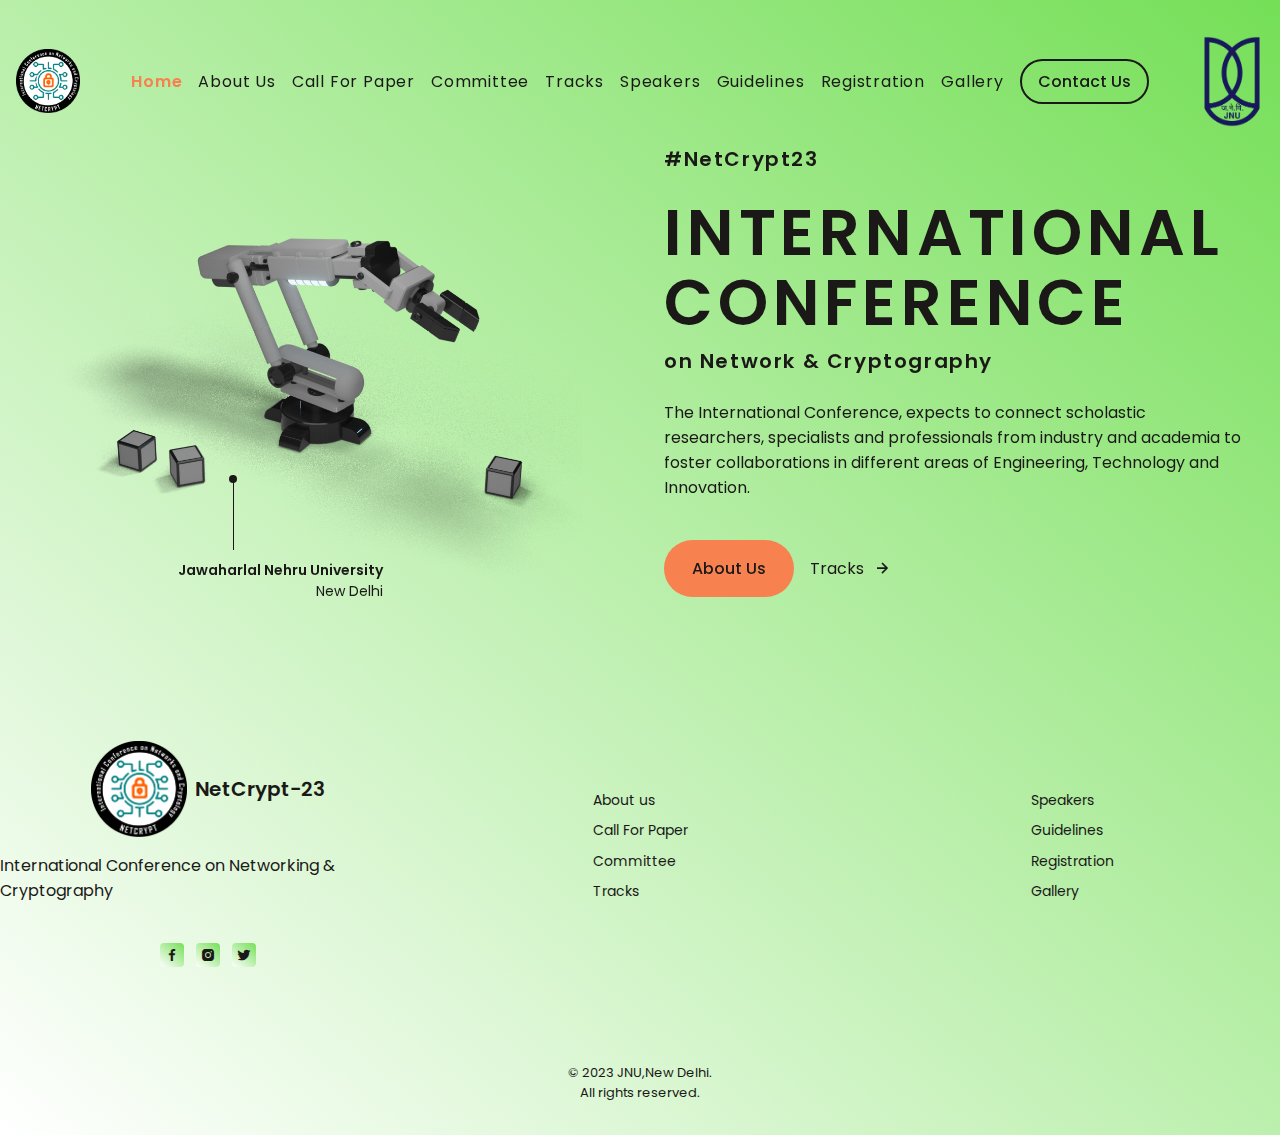
<file: index.html>
<!DOCTYPE html>
<html lang="en">

<head>
    <meta charset="UTF-8">
    <meta name="viewport" content="width=device-width, initial-scale=1.0">
    <meta name="description" content="The International Conference, expects to connect scholastic researchers, specialists and professionals from industry and academia to foster collaborations in different areas of Engineering, Technology and Innovation.">
    <meta name="keywords" content="NetCrypt,23,International,Conference,JNU,Jawaharlal Nehru University">
    <meta name="author" content="Vikrant Sharma | GEHU">

    <!--=============== FAVICON ===============-->
    <link rel="shortcut icon" href="assets\img\Logo_NetCrypt_64px.png" width=200 height=200 type="image/x-icon">

    <!--=============== BOXICONS ===============-->
    <link rel="stylesheet" href="https://cdn.jsdelivr.net/npm/boxicons@latest/css/boxicons.min.css">

    <!--=============== SWIPER CSS ===============-->
    <link rel="stylesheet" href="assets\css\swiper-bundle.min.css">

    <!--=============== CSS ===============-->
    <link rel="stylesheet" href="assets\css\styles.css">

    <title>NetCrypt-23</title>
</head>

<body>
        <!--==================== HEADER ====================-->
        <header class="header" id="header">
            <nav class="nav container">
                <a href="index.html" class="nav__logo">
                    <img src="assets\img\Logo_Netcrypt_800px.png" alt="NetCrypt Logo" class="nav__logo-img">
                </a>
    
    
                <div class="nav__menu" id="nav-menu">
                    <ul class="nav__list">
                        <li class="nav__item">
                            <a href="index.html" class="nav__link active">Home</a>
                        </li>
                        <li class="nav__item">
                            <a href="about.html" class="nav__link">About Us</a>
                        </li>
                        <li class="nav__item">
                            <a href="call-for-paper.html" class="nav__link">Call For Paper</a>
                        </li>
                        <li class="nav__item">
                            <a href="committee.html" class="nav__link">Committee</a>
                        </li>
                        <li class="nav__item">
                            <a href="tracks.html" class="nav__link">Tracks</a>
                        </li>
                        <li class="nav__item">
                            <a href="speakers.html" class="nav__link">Speakers</a>
                        </li>
                        <li class="nav__item">
                            <a href="guidelines.html" class="nav__link">Guidelines</a>
                        </li>
                        <li class="nav__item">
                            <a href="registration.html" class="nav__link">Registration</a>
                        </li>
                        <li class="nav__item">
                            <a href="gallery.html" class="nav__link">Gallery</a>
                        </li>
    
                        <a href="contact.html" class="button button--contact">Contact Us</a>
                    </ul>
    
                    <div class="nav__close" id="nav-close">
                        <i class="bx bx-x"></i>
                    </div>
    
                    <img src="assets\img\Nav-img.png" alt="Robot Image in About Section" class="nav__img">
                </div>
    
                <div class="nav__toggle" id="nav-toggle">
                    <i class='bx bx-menu'></i>
                </div>
    
                
                <a href="https://www.gehu.ac.in/" target="_blank" class="nav__logo">
                    <img src="assets\img\jnu_logo.png" alt="JNU Logo" class="nav__logo-img">
                </a>
            </nav>
        </header>

    <main class="main">
        <!--==================== HOME ====================-->
        <section class="home container" id="home">
            <div class="home-swiper">
                <div class="swiper-wrapper">
                    <section class="swiper-slide">
                        <div class="home__content grid">
                            <div class="home__group">
                                <img src="assets\img\Home-img.png" alt="Home Image" class="home__img">
                                <div class="home__indicator"></div>

                                <div class="home__details-img">
                                    <h4 class="home__details-title">Jawaharlal Nehru University</h4>
                                    <span class="home__details-subtitle">New Delhi</span>
                                </div>
                            </div>

                            <div class="home__data">
                                <h3 class="home__subtitle">#NetCrypt23</h3>
                                <h1 class="home__title">International Conference</h1>
                                <h3 class="home__subtitle">on Network & Cryptography</h3>
                                <p class="home__description">The International Conference, expects to connect scholastic
                                    researchers, specialists and professionals from industry and academia to foster
                                    collaborations in different areas of Engineering, Technology and Innovation.
                                </p>

                                <div class="home__buttons">
                                    <a href="about.html" class="button">About Us</a>
                                    <a href="tracks.html" class="button--link button--flex">
                                        Tracks
                                        <i class="bx bx-right-arrow-alt button__icon"></i>
                                    </a>
                                </div>
                            </div>
                        </div>
                    </section>
                </div>
            </div>
        </section>
    </main>

    <!--==================== FOOTER ====================-->
    <footer class="footer section">
        <div class="footer__container container grid">
            <div class="footer__container">
                <a href="index.html" class="footer__logo">
                    <img src="assets\img\nc_logo.png" alt="NetCrypt Logo" class="footer__logo-img">
                    NetCrypt-23
                </a>

                <p class="footer__description">International Conference on Networking & Cryptography</p>

                <div class="footer__social">
                    <a href="https://www.facebook.com/officialjnu/" target="_blank" class="footer__social-link">
                        <i class="bx bxl-facebook"></i>
                    </a>
                    <a href="https://www.jnu.ac.in/main/" target="_blank"
                        class="footer__social-link">
                        <i class="bx bxl-instagram-alt"></i>
                    </a>
                    <a href="https://twitter.com/" target="_blank" class="footer__social-link">
                        <i class="bx bxl-twitter"></i>
                    </a>
                </div>
            </div>

            <div class="footer__content">
                <h3 class="footer__title"><br></h3>

                <ul class="footer__links">
                    <li>
                        <a href="about.html" class="footer__link">About us</a>
                    </li>
                    <li>
                        <a href="call-for-paper.html" class="footer__link">Call For Paper</a>
                    </li>
                    <li>
                        <a href="committee.html" class="footer__link">Committee</a>
                    </li>
                    <li>
                        <a href="tracks.html" class="footer__link">Tracks</a>
                    </li>
                </ul>
            </div>

            <div class="footer__content">
                <h3 class="footer__title"><br></h3>

                <ul class="footer__links">
                    <li>
                        <a href="speakers.html" class="footer__link">Speakers</a>
                    </li>
                    <li>
                        <a href="guidelines.html" class="footer__link">Guidelines</a>
                    </li>
                    <li>
                        <a href="registration.html" class="footer__link">Registration</a>
                    </li>
                    <li>
                        <a href="gallery.html" class="footer__link">Gallery</a>
                    </li>
                </ul>
            </div>
        </div>

        <span class="footer__copy">&#169; 2023 JNU,New Delhi.<br>All rights reserved.</span>


    </footer>

    <!--=============== SCROLL UP ===============-->


    <!--=============== SCROLL REVEAL ===============-->
    <script src="assets\js\scrollreveal.min.js"></script>

    <!--=============== SWIPER JS ===============-->
    <!-- <script src="assets\js\swiper-bundle.min.js"></script> -->

    <!--=============== MAIN JS ===============-->
    <script src="assets\js\main.js"></script>
</body>

</html>
</file>
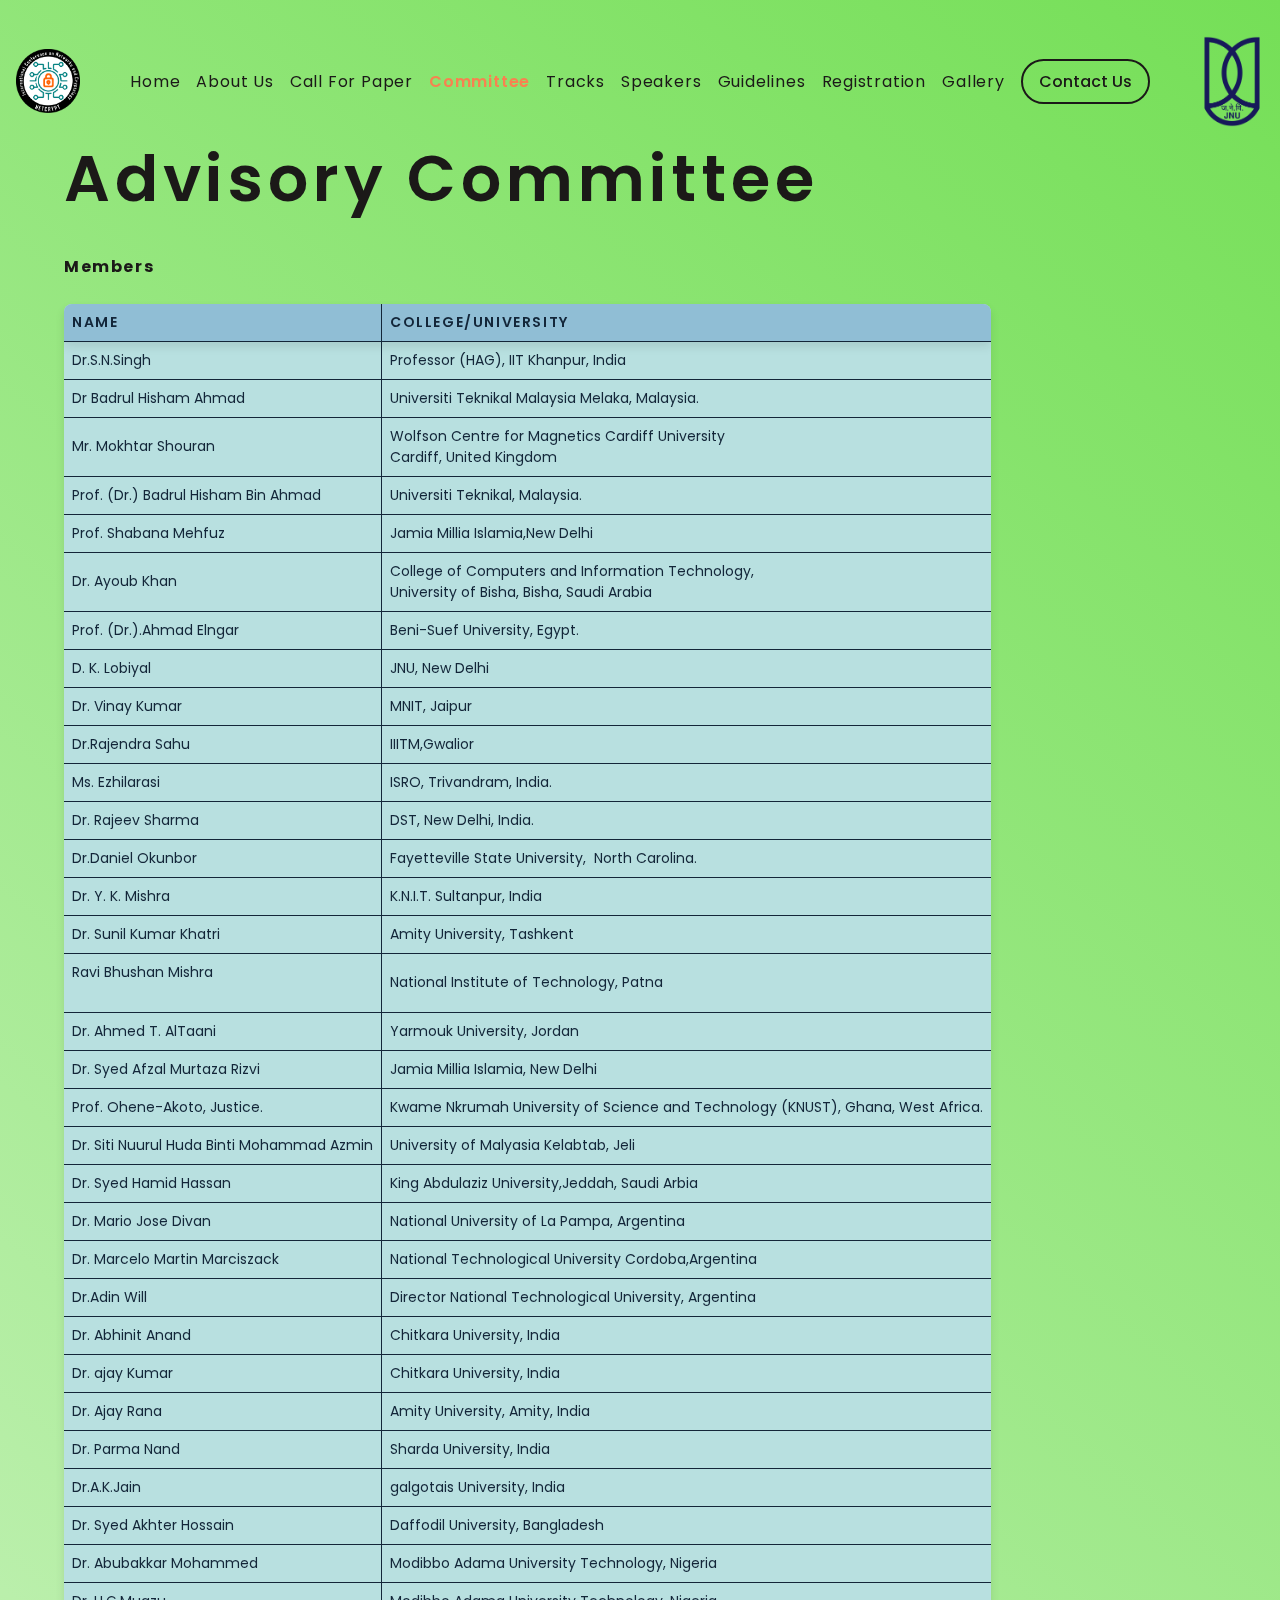
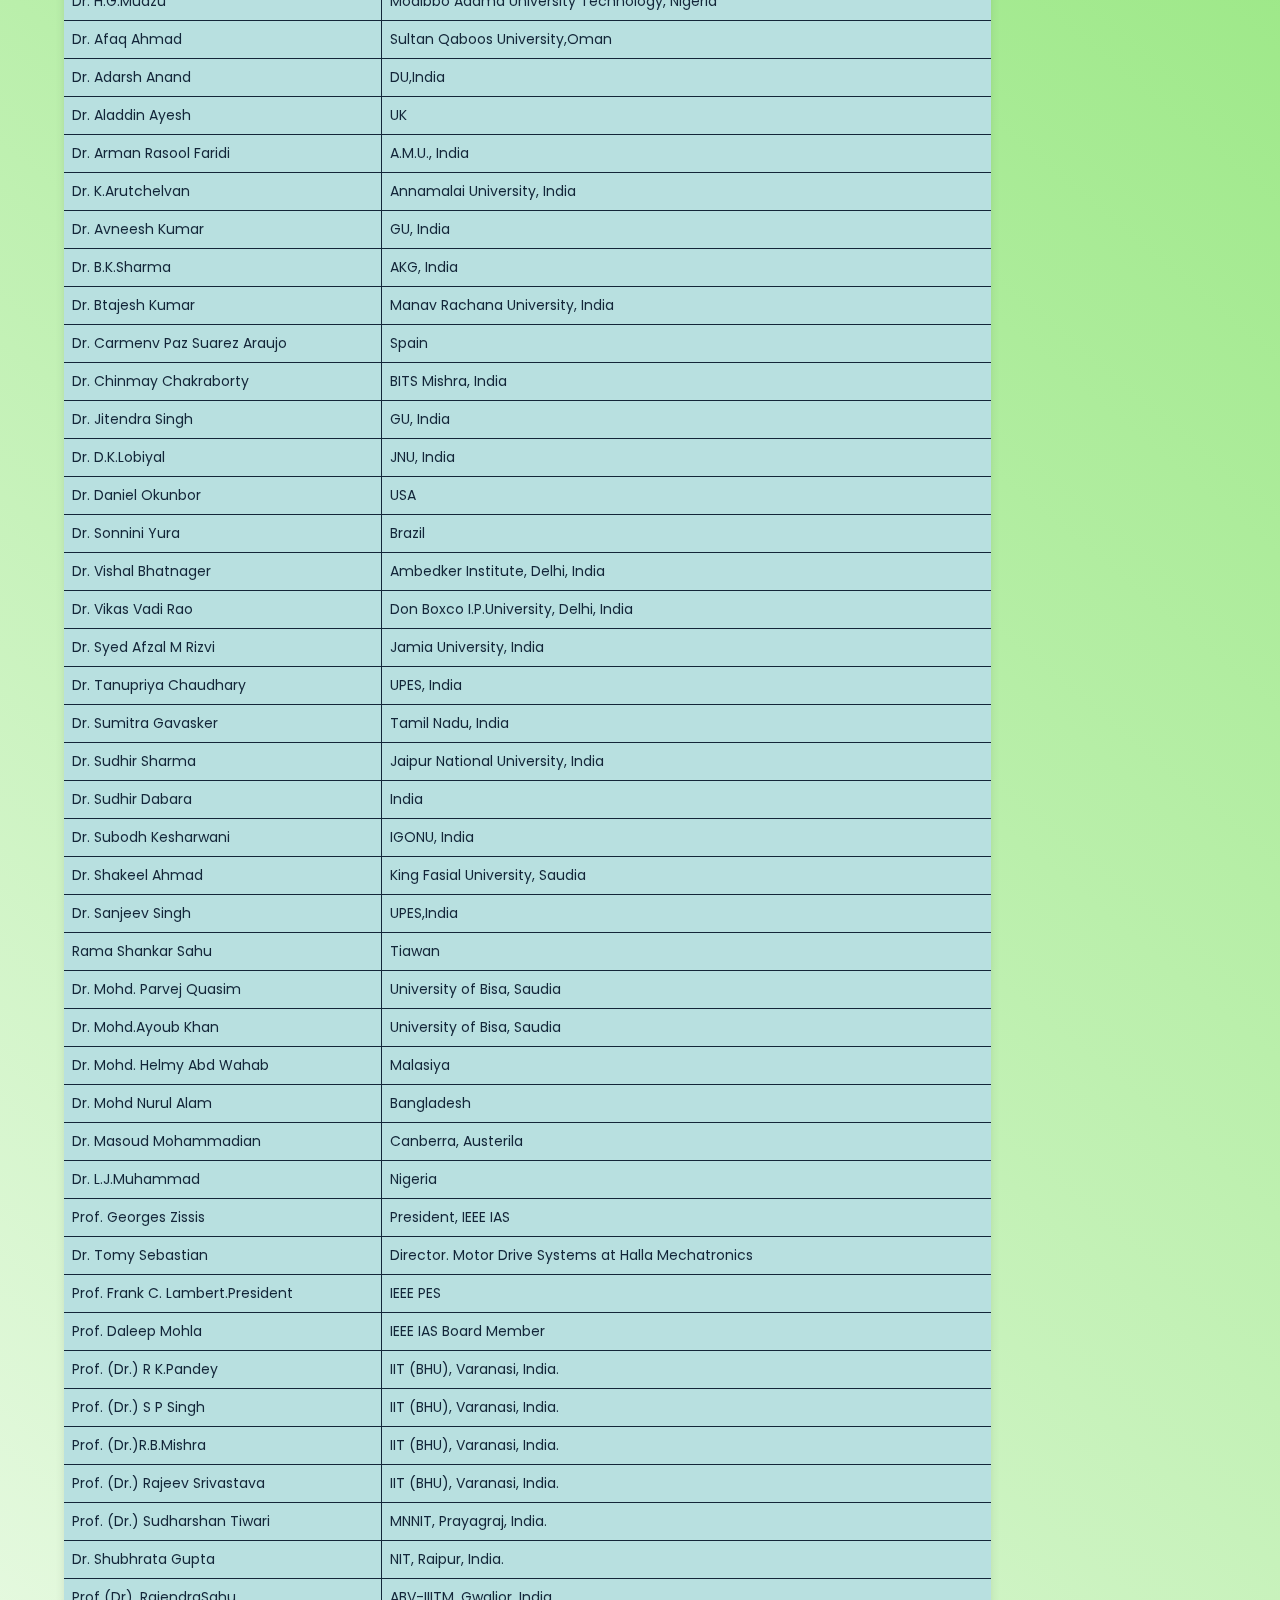
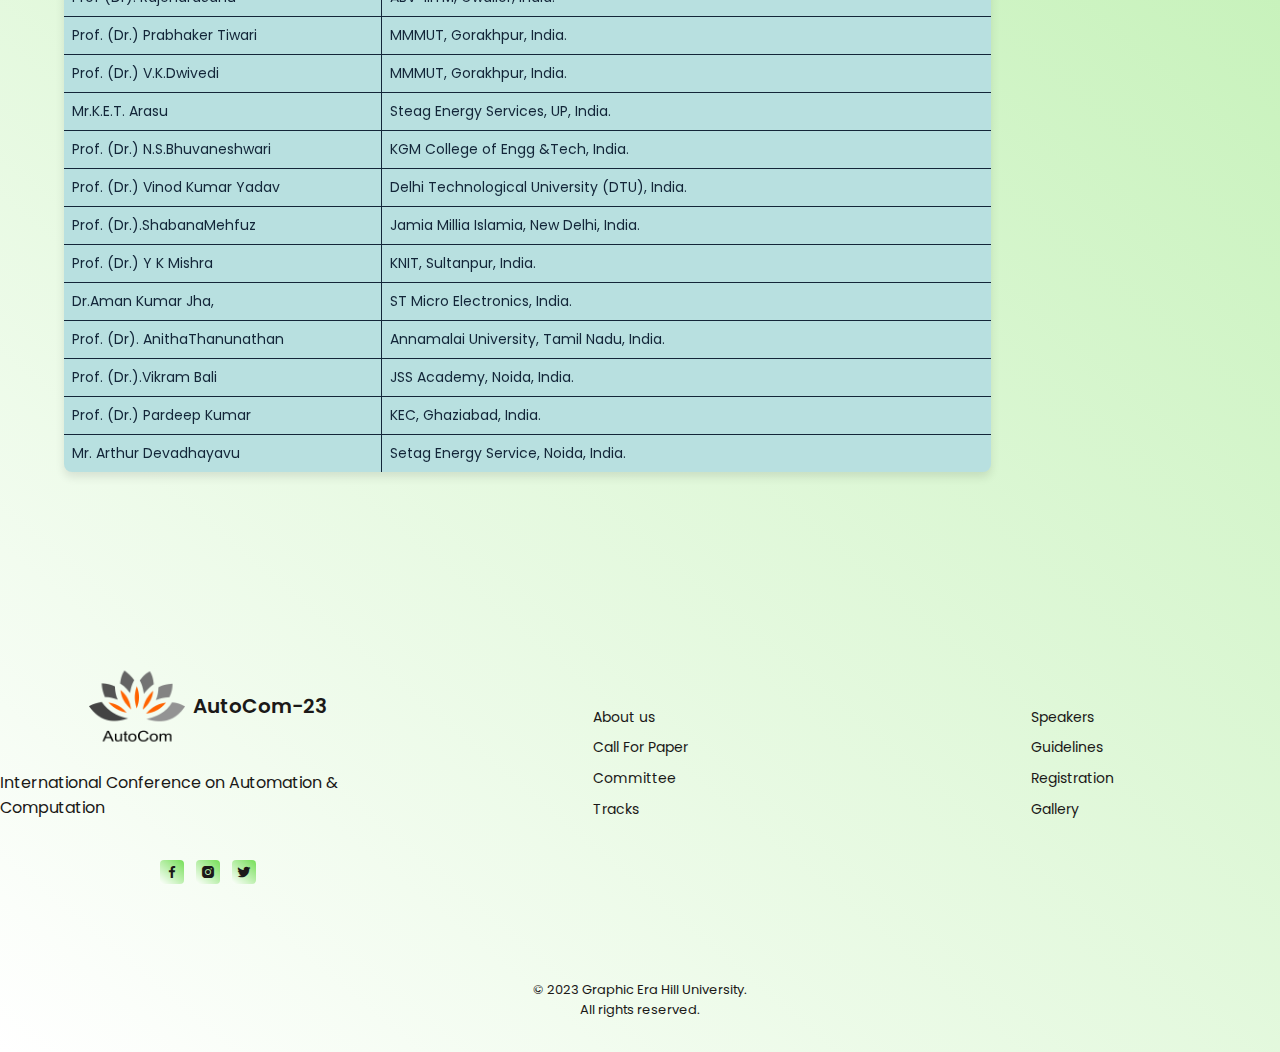
<file: advisory-committee.html>
<!DOCTYPE html>
<html lang="en">

<head>
    <meta charset="UTF-8">
    <meta name="viewport" content="width=device-width, initial-scale=1.0">
    <meta name="description" content="The International Conference, expects to connect scholastic researchers, specialists and professionals from industry and academia to foster collaborations in different areas of Engineering, Technology and Innovation.">
    <meta name="keywords" content="NetCrypt,23,International,Conference,jnu">
    <meta name="author" content="Priyanshu Rawat | GEHU">

   <!--=============== FAVICON ===============-->
   <link rel="shortcut icon" href="assets\img\Logo_NetCrypt_64px.png" width=200 height=200 type="image/x-icon">

   <!--=============== BOXICONS ===============-->
   <link rel="stylesheet" href="https://cdn.jsdelivr.net/npm/boxicons@latest/css/boxicons.min.css">

   <!--=============== SWIPER CSS ===============-->
   <link rel="stylesheet" href="assets\css\swiper-bundle.min.css">

   <!--=============== CSS ===============-->
   <link rel="stylesheet" href="assets\css\styles.css">

   <title>NetCrypt-23</title>
</head>

<body>
       <!--==================== HEADER ====================-->
       <header class="header" id="header">
        <nav class="nav container">
            <a href="index.html" class="nav__logo">
                <img src="assets\img\Logo_Netcrypt_800px.png" alt="NetCrypt Logo" class="nav__logo-img">
            </a>


            <div class="nav__menu" id="nav-menu">
                <ul class="nav__list">
                    <li class="nav__item">
                        <a href="index.html" class="nav__link">Home</a>
                    </li>
                    <li class="nav__item">
                        <a href="about.html" class="nav__link">About Us</a>
                    </li>
                    <li class="nav__item">
                        <a href="call-for-paper.html" class="nav__link">Call For Paper</a>
                    </li>
                    <li class="nav__item">
                        <a href="committee.html" class="nav__link active">Committee</a>
                    </li>
                    <li class="nav__item">
                        <a href="tracks.html" class="nav__link">Tracks</a>
                    </li>
                    <li class="nav__item">
                        <a href="speakers.html" class="nav__link">Speakers</a>
                    </li>
                    <li class="nav__item">
                        <a href="guidelines.html" class="nav__link">Guidelines</a>
                    </li>
                    <li class="nav__item">
                        <a href="registration.html" class="nav__link">Registration</a>
                    </li>
                    <li class="nav__item">
                        <a href="gallery.html" class="nav__link">Gallery</a>
                    </li>

                    <a href="contact.html" class="button button--contact">Contact Us</a>
                </ul>

                <div class="nav__close" id="nav-close">
                    <i class="bx bx-x"></i>
                </div>

                <img src="assets\img\Nav-img.png" alt="Robot Image in About Section" class="nav__img">
            </div>

            <div class="nav__toggle" id="nav-toggle">
                <i class='bx bx-menu'></i>
            </div>

            
            <a href="https://www.gehu.ac.in/" target="_blank" class="nav__logo">
                <img src="assets\img\jnu_logo.png" alt="JNU Logo" class="nav__logo-img">
            </a>
        </nav>
    </header>

    <main class="main">
        <!--==================== COMMITTEE SECTION ====================-->
        <section class="registration container">
            <div class="about__content">
                <div class="registration__data">
                    <h1 class="subpage__title">Advisory Committee</h1>
                </div>
                <p class="registration__info">
                    <b>Members</b><br><br>
                </p>
                <div class="advisory__committee">
                    <div class="registration__table">
                        <div class="table">
                            <table>
                                <thead>
                                    <tr>
                                        <th>Name</th>
                                        <th>College/University</th>
                                    </tr>
                                </thead>
                                <tbody>
                                    <tr>
                                        <td>Dr.S.N.Singh </td>
                                        <td>Professor (HAG), IIT Khanpur, India</td>
                                    </tr>
                                    <tr>
                                        <td>Dr Badrul Hisham Ahmad</td>
                                        <td>Universiti Teknikal Malaysia Melaka, Malaysia.</td>
                                    </tr>
                                    <tr>
                                        <td>Mr. Mokhtar Shouran</td>
                                        <td>Wolfson Centre for Magnetics Cardiff University<br>
                                            Cardiff, United Kingdom</td>
                                    </tr>
                                    <tr>
                                        <td>Prof. (Dr.) Badrul Hisham Bin Ahmad</td>
                                        <td>Universiti Teknikal, Malaysia.</td>
                                    </tr>
                                    <tr>
                                        <td>Prof. Shabana Mehfuz</td>
                                        <td>Jamia Millia Islamia,New Delhi</td>
                                    </tr>
                                    <tr>
                                        <td>Dr. Ayoub Khan</td>
                                        <td>College of Computers and Information Technology,&nbsp;<br>
                                            University of&nbsp;Bisha, Bisha,&nbsp;Saudi Arabia</td>
                                    </tr>
                                    <tr>
                                        <td>Prof. (Dr.).Ahmad Elngar</td>
                                        <td>Beni-Suef University, Egypt.</td>
                                    </tr>
                                    <tr>
                                        <td>D. K. Lobiyal&nbsp;&nbsp;</td>
                                        <td>JNU, New Delhi</td>
                                    </tr>
                                    <tr>
                                        <td>Dr. Vinay Kumar</td>
                                        <td>MNIT, Jaipur</td>
                                    </tr>
                                    <tr>
                                        <td>Dr.Rajendra Sahu</td>
                                        <td>IIITM,Gwalior</td>
                                    </tr>
                                    <tr>
                                        <td>Ms. Ezhilarasi</td>
                                        <td>ISRO, Trivandram, India.</td>
                                    </tr>
                                    <tr>
                                        <td>Dr. Rajeev Sharma</td>
                                        <td>DST, New Delhi, India.</td>
                                    </tr>
                                    <tr>
                                        <td>Dr.Daniel Okunbor</td>
                                        <td>Fayetteville State University, &nbsp;North Carolina.</td>
                                    </tr>
                                    <tr>
                                        <td>Dr. Y. K. Mishra</td>
                                        <td>K.N.I.T. Sultanpur, India</td>
                                    </tr>
                                    <tr>
                                        <td>Dr. Sunil Kumar Khatri</td>
                                        <td>Amity University, Tashkent</td>
                                    </tr>
                                    <tr>
                                        <td>Ravi Bhushan Mishra<br>
                                            <br>
                                        </td>
                                        <td>National Institute of Technology, Patna</td>
                                    </tr>
                                    <tr>
                                        <td>Dr. Ahmed T. AlTaani</td>
                                        <td>Yarmouk University, Jordan</td>
                                    </tr>
                                    <tr>
                                        <td>Dr. Syed Afzal Murtaza Rizvi&nbsp;</td>
                                        <td>Jamia Millia Islamia, New Delhi</td>
                                    </tr>
                                    <tr>
                                        <td>Prof. Ohene-Akoto, Justice. </td>
                                        <td>Kwame Nkrumah University of Science and Technology (KNUST), Ghana, West
                                            Africa.</td>
                                    </tr>
                                    <tr>
                                        <td>Dr. Siti Nuurul Huda Binti Mohammad Azmin</td>
                                        <td>University of Malyasia Kelabtab, Jeli</td>
                                    </tr>
                                    <tr>
                                        <td>Dr. Syed Hamid Hassan</td>
                                        <td>King Abdulaziz University,Jeddah, Saudi Arbia</td>
                                    </tr>
                                    <tr>
                                        <td>Dr. Mario Jose Divan</td>
                                        <td>National University of La Pampa, Argentina</td>
                                    </tr>
                                    <tr>
                                        <td>Dr. Marcelo Martin Marciszack</td>
                                        <td>National Technological University Cordoba,Argentina</td>
                                    </tr>
                                    <tr>
                                        <td>Dr.Adin Will</td>
                                        <td>Director National Technological University, Argentina</td>
                                    </tr>
                                    <tr>
                                        <td>Dr. Abhinit Anand</td>
                                        <td>Chitkara University, India</td>
                                    </tr>
                                    <tr>
                                        <td>Dr. ajay Kumar</td>
                                        <td>Chitkara University, India</td>
                                    </tr>
                                    <tr>
                                        <td>Dr. Ajay Rana</td>
                                        <td>Amity University, Amity, India</td>
                                    </tr>
                                    <tr>
                                        <td>Dr. Parma Nand</td>
                                        <td>Sharda University, India</td>
                                    </tr>
                                    <tr>
                                        <td>Dr.A.K.Jain</td>
                                        <td>galgotais University, India</td>
                                    </tr>
                                    <tr>
                                        <td>Dr. Syed Akhter Hossain</td>
                                        <td>Daffodil University, Bangladesh</td>
                                    </tr>
                                    <tr>
                                        <td>Dr. Abubakkar Mohammed</td>
                                        <td>Modibbo Adama University Technology, Nigeria</td>
                                    </tr>
                                    <tr>
                                        <td>Dr. H.G.Muazu</td>
                                        <td>Modibbo Adama University Technology, Nigeria</td>
                                    </tr>
                                    <tr>
                                        <td>Dr. Afaq Ahmad</td>
                                        <td>Sultan Qaboos University,Oman</td>
                                    </tr>
                                    <tr>
                                        <td>Dr. Adarsh Anand</td>
                                        <td>DU,India</td>
                                    </tr>
                                    <tr>
                                        <td>Dr. Aladdin Ayesh</td>
                                        <td>UK</td>
                                    </tr>
                                    <tr>
                                        <td>Dr. Arman Rasool Faridi</td>
                                        <td>A.M.U., India</td>
                                    </tr>
                                    <tr>
                                        <td>Dr. K.Arutchelvan</td>
                                        <td>Annamalai University, India</td>
                                    </tr>
                                    <tr>
                                        <td>Dr. Avneesh Kumar</td>
                                        <td>GU, India</td>
                                    </tr>
                                    <tr>
                                        <td>Dr. B.K.Sharma</td>
                                        <td>AKG, India</td>
                                    </tr>
                                    <tr>
                                        <td>Dr. Btajesh Kumar</td>
                                        <td>Manav Rachana University, India</td>
                                    </tr>
                                    <tr>
                                        <td>Dr. Carmenv Paz Suarez Araujo</td>
                                        <td>Spain</td>
                                    </tr>
                                    <tr>
                                        <td>Dr. Chinmay Chakraborty</td>
                                        <td>BITS Mishra, India</td>
                                    </tr>
                                    <tr>
                                        <td>Dr. Jitendra Singh</td>
                                        <td>GU, India</td>
                                    </tr>
                                    <tr>
                                        <td>Dr. D.K.Lobiyal</td>
                                        <td>JNU, India</td>
                                    </tr>
                                    <tr>
                                        <td>Dr. Daniel Okunbor</td>
                                        <td>USA</td>
                                    </tr>
                                    <tr>
                                        <td>Dr. Sonnini Yura</td>
                                        <td>Brazil</td>
                                    </tr>
                                    <tr>
                                        <td>Dr. Vishal Bhatnager</td>
                                        <td>Ambedker Institute, Delhi, India</td>
                                    </tr>
                                    <tr>
                                        <td>Dr. Vikas Vadi Rao</td>
                                        <td>Don Boxco I.P.University, Delhi, India</td>
                                    </tr>
                                    <tr>
                                        <td>Dr. Syed Afzal M Rizvi</td>
                                        <td>Jamia University, India</td>
                                    </tr>
                                    <tr>
                                        <td>Dr. Tanupriya Chaudhary</td>
                                        <td>UPES, India</td>
                                    </tr>
                                    <tr>
                                        <td>Dr. Sumitra Gavasker</td>
                                        <td>Tamil Nadu, India</td>
                                    </tr>
                                    <tr>
                                        <td>Dr. Sudhir Sharma</td>
                                        <td>Jaipur National University, India</td>
                                    </tr>
                                    <tr>
                                        <td>Dr. Sudhir Dabara</td>
                                        <td>India</td>
                                    </tr>
                                    <tr>
                                        <td>Dr. Subodh Kesharwani</td>
                                        <td>IGONU, India</td>
                                    </tr>
                                    <tr>
                                        <td>Dr. Shakeel Ahmad</td>
                                        <td>King Fasial University, Saudia</td>
                                    </tr>
                                    <tr>
                                        <td>Dr. Sanjeev Singh</td>
                                        <td>UPES,India</td>
                                    </tr>
                                    <tr>
                                        <td>Rama Shankar Sahu</td>
                                        <td>Tiawan</td>
                                    </tr>
                                    <tr>
                                        <td>Dr. Mohd. Parvej Quasim</td>
                                        <td>University of Bisa, Saudia</td>
                                    </tr>
                                    <tr>
                                        <td>Dr. Mohd.Ayoub Khan</td>
                                        <td>University of Bisa, Saudia</td>
                                    </tr>
                                    <tr>
                                        <td>Dr. Mohd. Helmy Abd Wahab</td>
                                        <td>Malasiya</td>
                                    </tr>
                                    <tr>
                                        <td>Dr. Mohd Nurul Alam</td>
                                        <td>Bangladesh</td>
                                    </tr>
                                    <tr>
                                        <td>Dr. Masoud Mohammadian</td>
                                        <td>Canberra, Austerila</td>
                                    </tr>
                                    <tr>
                                        <td>Dr. L.J.Muhammad</td>
                                        <td>Nigeria</td>
                                    </tr>
                                    <tr>
                                        <td>Prof. Georges Zissis</td>
                                        <td>President, IEEE IAS</td>
                                    </tr>
                                    <tr>
                                        <td>Dr. Tomy Sebastian</td>
                                        <td>Director. Motor Drive Systems at Halla Mechatronics</td>
                                    </tr>
                                    <tr>
                                        <td>Prof. Frank C. Lambert.President</td>
                                        <td>IEEE PES</td>
                                    </tr>
                                    <tr>
                                        <td>Prof. Daleep Mohla</td>
                                        <td>IEEE IAS Board Member</td>
                                    </tr>
                                    <tr>
                                        <td>Prof. (Dr.) R K.Pandey</td>
                                        <td>IIT (BHU), Varanasi, India.</td>
                                    </tr>
                                    <tr>
                                        <td>Prof. (Dr.) S P Singh</td>
                                        <td>IIT (BHU), Varanasi, India.</td>
                                    </tr>
                                    <tr>
                                        <td>Prof. (Dr.)R.B.Mishra</td>
                                        <td>IIT (BHU), Varanasi, India.</td>
                                    </tr>
                                    <tr>
                                        <td>Prof. (Dr.) Rajeev Srivastava</td>
                                        <td>IIT (BHU), Varanasi, India.</td>
                                    </tr>
                                    <tr>
                                        <td>Prof. (Dr.) Sudharshan Tiwari</td>
                                        <td>MNNIT, Prayagraj, India.</td>
                                    </tr>
                                    <tr>
                                        <td>Dr. Shubhrata Gupta</td>
                                        <td>NIT, Raipur, India.</td>
                                    </tr>
                                    <tr>
                                        <td>Prof (Dr). RajendraSahu</td>
                                        <td>ABV-IIITM, Gwalior, India.</td>
                                    </tr>
                                    <tr>
                                        <td>Prof. (Dr.) Prabhaker Tiwari</td>
                                        <td>MMMUT, Gorakhpur, India.</td>
                                    </tr>
                                    <tr>
                                        <td>Prof. (Dr.) V.K.Dwivedi</td>
                                        <td>MMMUT, Gorakhpur, India.</td>
                                    </tr>
                                    <tr>
                                        <td>Mr.K.E.T. Arasu</td>
                                        <td>Steag Energy Services, UP, India.</td>
                                    </tr>
                                    <tr>
                                        <td>Prof. (Dr.) N.S.Bhuvaneshwari</td>
                                        <td>KGM College of Engg &amp;Tech, India.</td>
                                    </tr>
                                    <tr>
                                        <td>Prof. (Dr.) Vinod Kumar Yadav</td>
                                        <td>Delhi Technological University (DTU), India.</td>
                                    </tr>
                                    <tr>
                                        <td>Prof. (Dr.).ShabanaMehfuz</td>
                                        <td>Jamia Millia Islamia, New Delhi, India.</td>
                                    </tr>
                                    <tr>
                                        <td>Prof. (Dr.) Y K Mishra</td>
                                        <td>KNIT, Sultanpur, India.</td>
                                    </tr>
                                    <tr>
                                        <td>Dr.Aman Kumar Jha,</td>
                                        <td>ST Micro Electronics, India.</td>
                                    </tr>
                                    <tr>
                                        <td>Prof. (Dr). AnithaThanunathan</td>
                                        <td>Annamalai University, Tamil Nadu, India.</td>
                                    </tr>
                                    <tr>
                                        <td>Prof. (Dr.).Vikram Bali</td>
                                        <td>JSS Academy, Noida, India.</td>
                                    </tr>
                                    <tr>
                                        <td>Prof. (Dr.) Pardeep Kumar</td>
                                        <td>KEC, Ghaziabad, India.</td>
                                    </tr>
                                    <tr>
                                        <td>Mr. Arthur Devadhayavu</td>
                                        <td>Setag Energy Service, Noida, India.</td>
                                    </tr>
                                </tbody>
                            </table>
                            <br>
                            <br>
                        </div>
                    </div>
                </div>
            </div>
        </section>

    </main>

    <!--==================== FOOTER ====================-->
    <footer class="footer section">
        <div class="footer__container container grid">
            <div class="footer__container">
                <a href="index.html" class="footer__logo">
                    <img src="assets\img\Logo_AutoCom_800px.png" alt="AutoCom Logo" class="footer__logo-img">
                    AutoCom-23
                </a>

                <p class="footer__description">International Conference on Automation & Computation</p>

                <div class="footer__social">
                    <a href="https://www.facebook.com/officialjnu/" target="_blank" class="footer__social-link">
                        <i class="bx bxl-facebook"></i>
                    </a>
                    <a href="https://www.instagram.com/graphicerahilluniversity/" target="_blank"
                        class="footer__social-link">
                        <i class="bx bxl-instagram-alt"></i>
                    </a>
                    <a href="https://twitter.com/graphicerahill1" target="_blank" class="footer__social-link">
                        <i class="bx bxl-twitter"></i>
                    </a>
                </div>
            </div>

            <div class="footer__content">
                <h3 class="footer__title"><br></h3>

                <ul class="footer__links">
                    <li>
                        <a href="about.html" class="footer__link">About us</a>
                    </li>
                    <li>
                        <a href="call-for-paper.html" class="footer__link">Call For Paper</a>
                    </li>
                    <li>
                        <a href="committee.html" class="footer__link">Committee</a>
                    </li>
                    <li>
                        <a href="tracks.html" class="footer__link">Tracks</a>
                    </li>
                </ul>
            </div>

            <div class="footer__content">
                <h3 class="footer__title"><br></h3>

                <ul class="footer__links">
                    <li>
                        <a href="speakers.html" class="footer__link">Speakers</a>
                    </li>
                    <li>
                        <a href="guidelines.html" class="footer__link">Guidelines</a>
                    </li>
                    <li>
                        <a href="registration.html" class="footer__link">Registration</a>
                    </li>
                    <li>
                        <a href="gallery.html" class="footer__link">Gallery</a>
                    </li>
                </ul>
            </div>
        </div>

        <span class="footer__copy">&#169; 2023 Graphic Era Hill University.<br>All rights reserved.</span>


    </footer>

    <!--=============== SCROLL UP ===============-->


    <!--=============== SCROLL REVEAL ===============-->
    <script src="assets\js\scrollreveal.min.js"></script>

    <!--=============== SWIPER JS ===============-->
    <!-- <script src="assets\js\swiper-bundle.min.js"></script> -->

    <!--=============== MAIN JS ===============-->
    <script src="assets\js\main.js"></script>
</body>

</html>
</file>
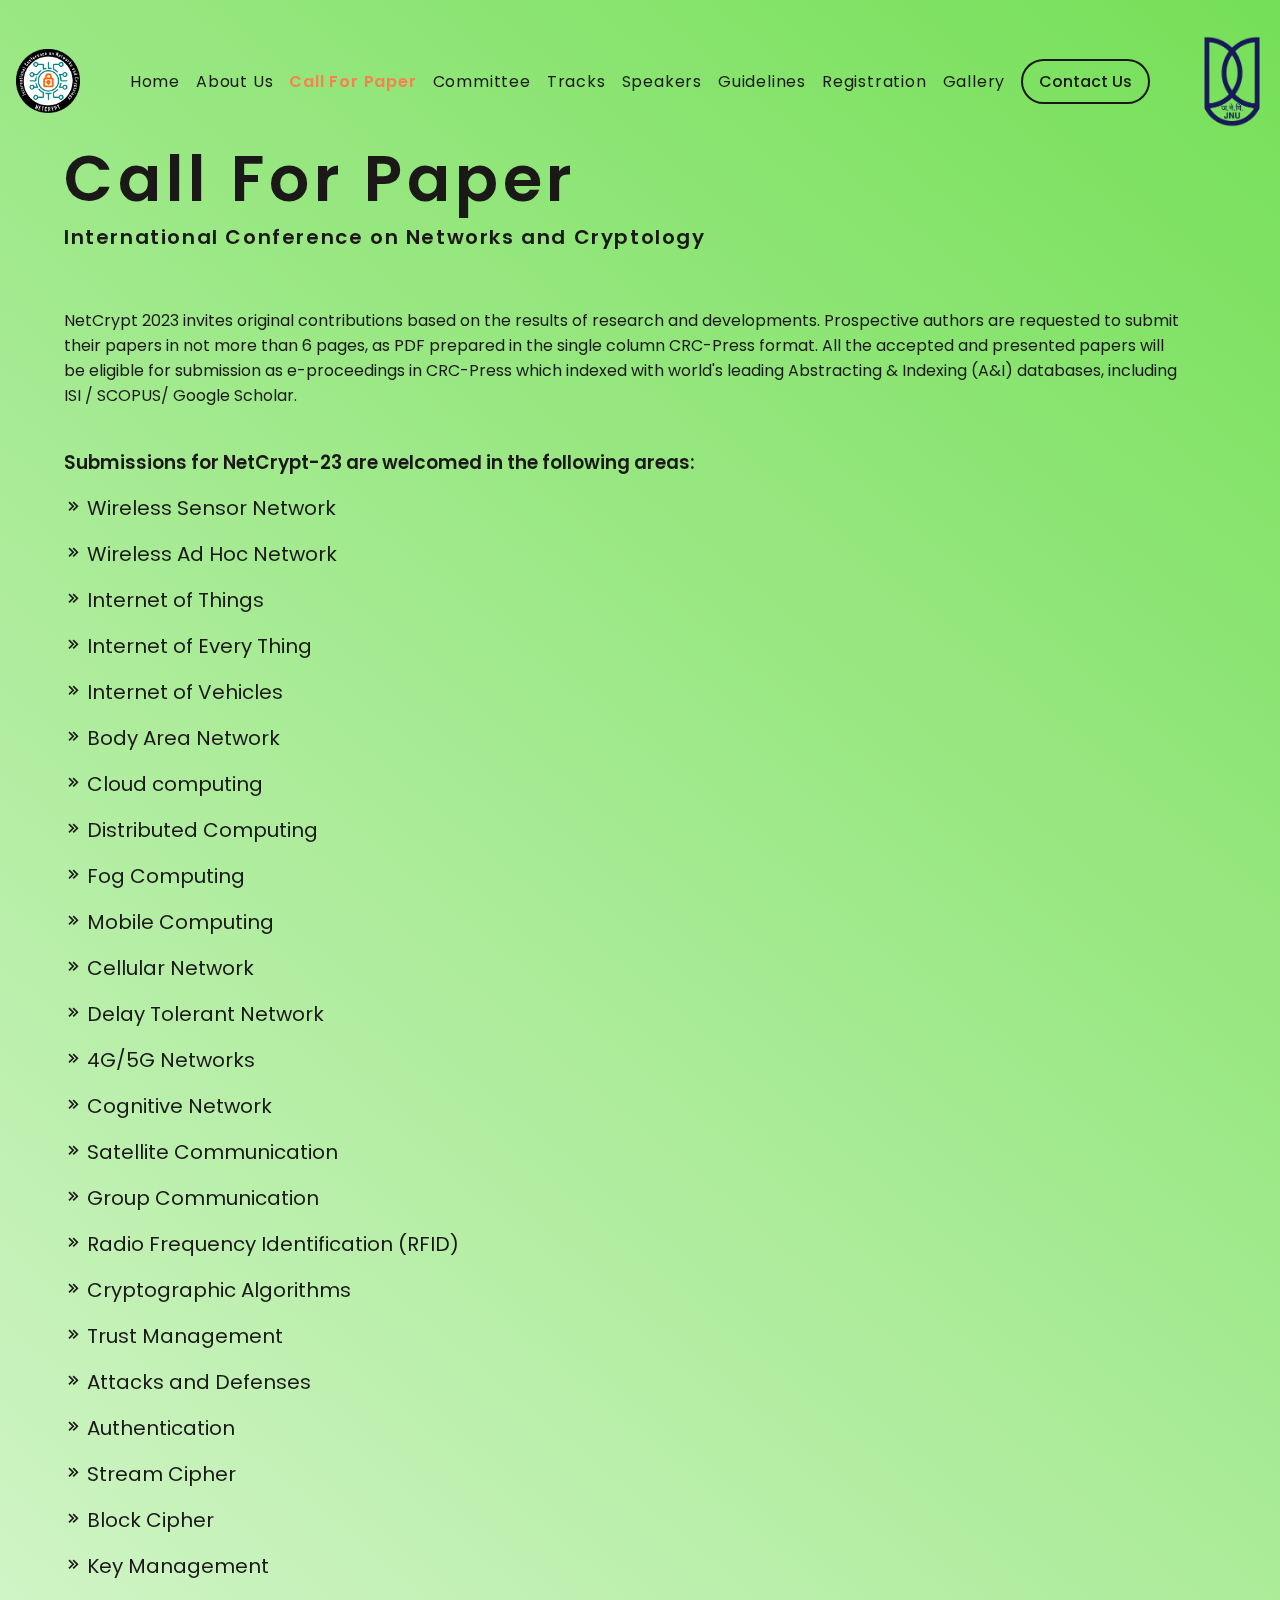
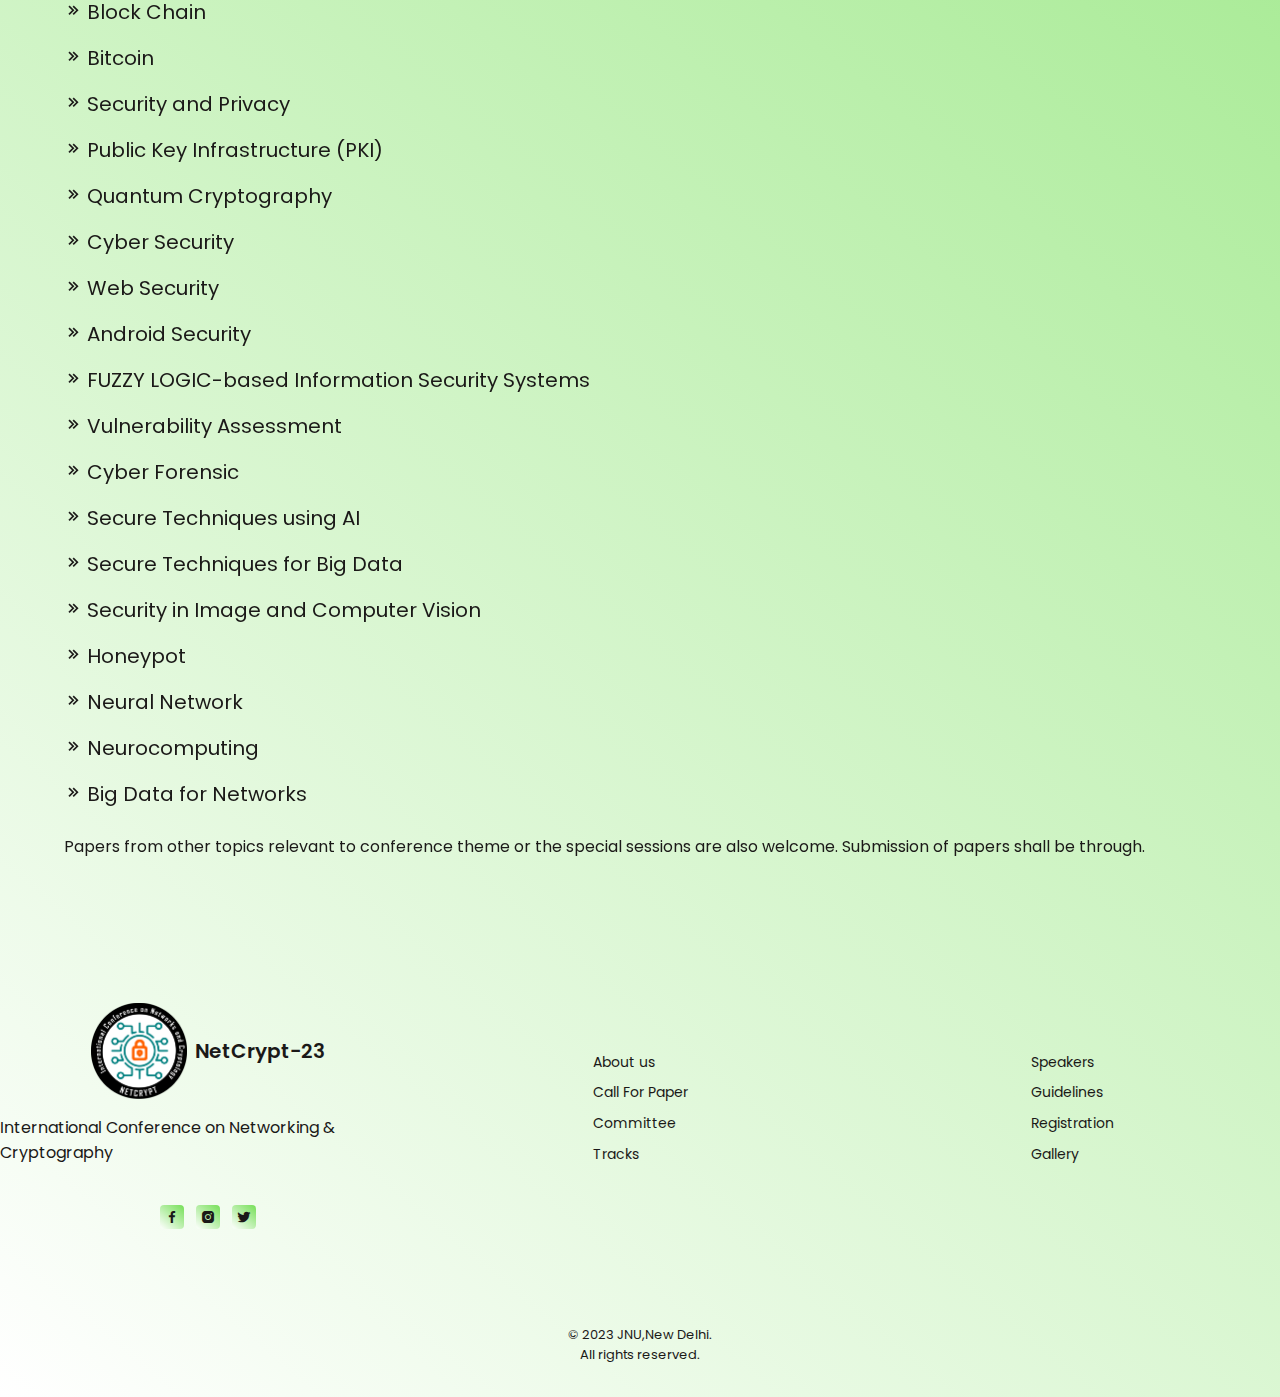
<file: call-for-paper.html>
<!DOCTYPE html>
<html lang="en">

<head>
    <meta charset="UTF-8">
    <meta name="viewport" content="width=device-width, initial-scale=1.0">
    <meta name="description" content="The International Conference, expects to connect scholastic researchers, specialists and professionals from industry and academia to foster collaborations in different areas of Engineering, Technology and Innovation.">
    <meta name="keywords" content="NetCrypt,23,International,Conference,jnu">
    <meta name="author" content="Priyanshu Rawat | GEHU">

   <!--=============== FAVICON ===============-->
   <link rel="shortcut icon" href="assets\img\Logo_NetCrypt_64px.png" width=200 height=200 type="image/x-icon">

   <!--=============== BOXICONS ===============-->
   <link rel="stylesheet" href="https://cdn.jsdelivr.net/npm/boxicons@latest/css/boxicons.min.css">

   <!--=============== SWIPER CSS ===============-->
   <link rel="stylesheet" href="assets\css\swiper-bundle.min.css">

   <!--=============== CSS ===============-->
   <link rel="stylesheet" href="assets\css\styles.css">

   <title>NetCrypt-23</title>
</head>

<body>
         <!--==================== HEADER ====================-->
    <header class="header" id="header">
        <nav class="nav container">
            <a href="index.html" class="nav__logo">
                <img src="assets\img\Logo_Netcrypt_800px.png" alt="NetCrypt Logo" class="nav__logo-img">
            </a>


            <div class="nav__menu" id="nav-menu">
                <ul class="nav__list">
                    <li class="nav__item">
                        <a href="index.html" class="nav__link">Home</a>
                    </li>
                    <li class="nav__item">
                        <a href="about.html" class="nav__link">About Us</a>
                    </li>
                    <li class="nav__item">
                        <a href="call-for-paper.html" class="nav__link active">Call For Paper</a>
                    </li>
                    <li class="nav__item">
                        <a href="committee.html" class="nav__link">Committee</a>
                    </li>
                    <li class="nav__item">
                        <a href="tracks.html" class="nav__link">Tracks</a>
                    </li>
                    <li class="nav__item">
                        <a href="speakers.html" class="nav__link">Speakers</a>
                    </li>
                    <li class="nav__item">
                        <a href="guidelines.html" class="nav__link">Guidelines</a>
                    </li>
                    <li class="nav__item">
                        <a href="registration.html" class="nav__link">Registration</a>
                    </li>
                    <li class="nav__item">
                        <a href="gallery.html" class="nav__link">Gallery</a>
                    </li>

                    <a href="contact.html" class="button button--contact">Contact Us</a>
                </ul>

                <div class="nav__close" id="nav-close">
                    <i class="bx bx-x"></i>
                </div>

                <img src="assets\img\Nav-img.png" alt="Robot Image in About Section" class="nav__img">
            </div>

            <div class="nav__toggle" id="nav-toggle">
                <i class='bx bx-menu'></i>
            </div>

            
            <a href="https://www.gehu.ac.in/" target="_blank" class="nav__logo">
                <img src="assets\img\jnu_logo.png" alt="JNU Logo" class="nav__logo-img">
            </a>
        </nav>
    </header>

    <main class="main">
        <!--==================== CALL FOR PAPER SECTION ====================-->
        <section class="home container">
            <div class="about__content">
                <div class="papercall__data">
                    <h1 class="subpage__title">Call For Paper</h1>
                    <h3 class="subpage__subtitle">International Conference on Networks and Cryptology</h3>
                </div>
                <p class="home__description">
                    NetCrypt 2023 invites original contributions based on the results of research and developments.
                    Prospective authors are requested to submit their papers in not more than 6 pages, as PDF prepared
                    in the single column CRC-Press format. All the accepted and presented papers will be eligible for submission
                    as e-proceedings in CRC-Press which indexed with world's leading Abstracting & Indexing (A&I)
                    databases, including ISI / SCOPUS/ Google Scholar.
                    <br>
                    <h3>Submissions for NetCrypt-23 are welcomed in the following areas:</h3>
                    <ul>
                        
                        <li class="papercall__list">
                            <i class='bx bx-chevrons-right'></i>
                            <p>Wireless Sensor Network</p>
                        </li>
                        <li class="papercall__list">
                            <i class='bx bx-chevrons-right'></i>
                            <p>Wireless Ad Hoc Network</p>
                        </li>
                        <li class="papercall__list">
                            <i class='bx bx-chevrons-right'></i>
                            <p>Internet of Things</p>
                        </li>
                        <li class="papercall__list">
                            <i class='bx bx-chevrons-right'></i>
                            <p>Internet of Every Thing</p>
                        </li>
                        <li class="papercall__list">
                            <i class='bx bx-chevrons-right'></i>
                            <p>Internet of Vehicles</p>
                        </li>
                        <li class="papercall__list">
                            <i class='bx bx-chevrons-right'></i>
                            <p>Body Area Network</p>
                        </li>
                        <li class="papercall__list">
                            <i class='bx bx-chevrons-right'></i>
                            <p>Cloud computing</p>
                        </li>
                        <li class="papercall__list">
                            <i class='bx bx-chevrons-right'></i>
                            <p>Distributed Computing</p>
                        </li>
                        <li class="papercall__list">
                            <i class='bx bx-chevrons-right'></i>
                            <p>Fog Computing</p>
                        </li>
                        <li class="papercall__list">
                            <i class='bx bx-chevrons-right'></i>
                            <p>Mobile Computing</p>
                        </li>
                        <li class="papercall__list">
                            <i class='bx bx-chevrons-right'></i>
                            <p>Cellular Network</p>
                        </li>
                        <li class="papercall__list">
                            <i class='bx bx-chevrons-right'></i>
                            <p>Delay Tolerant Network</p>
                        </li> 
                        <li class="papercall__list">
                            <i class='bx bx-chevrons-right'></i>
                            <p>4G/5G Networks</p>
                        </li> 
                        <li class="papercall__list">
                            <i class='bx bx-chevrons-right'></i>
                            <p>Cognitive Network</p>
                        </li>                
                        <li class="papercall__list">
                            <i class='bx bx-chevrons-right'></i>
                            <p>Satellite Communication</p>
                        </li> 
                        <li class="papercall__list">
                            <i class='bx bx-chevrons-right'></i>
                            <p>Group Communication</p>
                        </li> 
                        <li class="papercall__list">
                            <i class='bx bx-chevrons-right'></i>
                            <p>Radio Frequency Identification (RFID)</p>
                        </li> 
                    
                    

                        <li class="papercall__list">
                            <i class='bx bx-chevrons-right'></i>
                            <p>Cryptographic Algorithms</p>
                        </li> 
                        <li class="papercall__list">
                            <i class='bx bx-chevrons-right'></i>
                            <p>Trust Management</p>
                        </li> 
                        <li class="papercall__list">
                            <i class='bx bx-chevrons-right'></i>
                            <p>Attacks and Defenses</p>
                        </li> 
                        <li class="papercall__list">
                            <i class='bx bx-chevrons-right'></i>
                            <p>Authentication</p>
                        </li> 
                        <li class="papercall__list">
                            <i class='bx bx-chevrons-right'></i>
                            <p>Stream Cipher</p>
                        </li> 
                        <li class="papercall__list">
                            <i class='bx bx-chevrons-right'></i>
                            <p>Block Cipher</p>
                        </li> 

                        <li class="papercall__list">
                            <i class='bx bx-chevrons-right'></i>
                            <p>Key Management</p>
                        </li> 
                        <li class="papercall__list">
                            <i class='bx bx-chevrons-right'></i>
                            <p>Block Chain</p>
                        </li> 
                        <li class="papercall__list">
                            <i class='bx bx-chevrons-right'></i>
                            <p>Bitcoin</p>
                        </li> 
                        <li class="papercall__list">
                            <i class='bx bx-chevrons-right'></i>
                            <p>Security and Privacy</p>
                        </li> 

                        <li class="papercall__list">
                            <i class='bx bx-chevrons-right'></i>
                            <p>Public Key Infrastructure (PKI)</p>
                        </li> 
                        <li class="papercall__list">
                            <i class='bx bx-chevrons-right'></i>
                            <p>Quantum Cryptography</p>
                        </li> 
                        <li class="papercall__list">
                            <i class='bx bx-chevrons-right'></i>
                            <p>Cyber Security</p>
                        </li> 
                        <li class="papercall__list">
                            <i class='bx bx-chevrons-right'></i>
                            <p>Web Security</p>
                        </li> 
                        <li class="papercall__list">
                            <i class='bx bx-chevrons-right'></i>
                            <p>Android Security</p>
                        </li> 
                        <li class="papercall__list">
                            <i class='bx bx-chevrons-right'></i>
                            <p>FUZZY LOGIC-based Information Security Systems</p>
                        </li> 
                        <li class="papercall__list">
                            <i class='bx bx-chevrons-right'></i>
                            <p>Vulnerability Assessment</p>
                        </li> 
                        <li class="papercall__list">
                            <i class='bx bx-chevrons-right'></i>
                            <p>Cyber Forensic</p>
                        </li> 
                        <li class="papercall__list">
                            <i class='bx bx-chevrons-right'></i>
                            <p>Secure Techniques using AI</p>
                        </li> 
                        <li class="papercall__list">
                            <i class='bx bx-chevrons-right'></i>
                            <p>Secure Techniques for Big Data</p>
                        </li> 

                        <li class="papercall__list">
                            <i class='bx bx-chevrons-right'></i>
                            <p>Security in Image and Computer Vision</p>
                        </li> 
                        <li class="papercall__list">
                            <i class='bx bx-chevrons-right'></i>
                            <p>Honeypot</p>
                        </li> 
                        
                        <li class="papercall__list">
                            <i class='bx bx-chevrons-right'></i>
                            <p>Neural Network</p>
                        </li> 
                        <li class="papercall__list">
                            <i class='bx bx-chevrons-right'></i>
                            <p>Neurocomputing</p>
                        </li> 
                        <li class="papercall__list">
                            <i class='bx bx-chevrons-right'></i>
                            <p>Big Data for Networks</p>
                        </li> 

                    </ul>
                    <br>
                    Papers from other topics relevant to conference theme or the special sessions are also welcome. Submission of papers shall be through.
                </p>
            </div>
        </section>

    </main>

    <!--==================== FOOTER ====================-->
    <footer class="footer section">
        <div class="footer__container container grid">
            <div class="footer__container">
                <a href="index.html" class="footer__logo">
                    <img src="assets\img\nc_logo.png" alt="NetCrypt Logo" class="footer__logo-img">
                    NetCrypt-23
                </a>

                <p class="footer__description">International Conference on Networking & Cryptography</p>

                <div class="footer__social">
                    <a href="https://www.facebook.com/officialjnu/" target="_blank" class="footer__social-link">
                        <i class="bx bxl-facebook"></i>
                    </a>
                    <a href="https://www.jnu.ac.in/main/" target="_blank"
                        class="footer__social-link">
                        <i class="bx bxl-instagram-alt"></i>
                    </a>
                    <a href="https://twitter.com/" target="_blank" class="footer__social-link">
                        <i class="bx bxl-twitter"></i>
                    </a>
                </div>
            </div>

            <div class="footer__content">
                <h3 class="footer__title"><br></h3>

                <ul class="footer__links">
                    <li>
                        <a href="about.html" class="footer__link">About us</a>
                    </li>
                    <li>
                        <a href="call-for-paper.html" class="footer__link">Call For Paper</a>
                    </li>
                    <li>
                        <a href="committee.html" class="footer__link">Committee</a>
                    </li>
                    <li>
                        <a href="tracks.html" class="footer__link">Tracks</a>
                    </li>
                </ul>
            </div>

            <div class="footer__content">
                <h3 class="footer__title"><br></h3>

                <ul class="footer__links">
                    <li>
                        <a href="speakers.html" class="footer__link">Speakers</a>
                    </li>
                    <li>
                        <a href="guidelines.html" class="footer__link">Guidelines</a>
                    </li>
                    <li>
                        <a href="registration.html" class="footer__link">Registration</a>
                    </li>
                    <li>
                        <a href="gallery.html" class="footer__link">Gallery</a>
                    </li>
                </ul>
            </div>
        </div>

        <span class="footer__copy">&#169; 2023 JNU,New Delhi.<br>All rights reserved.</span>


    </footer>

    <!--=============== SCROLL UP ===============-->


    <!--=============== SCROLL REVEAL ===============-->
    <script src="assets\js\scrollreveal.min.js"></script>

    <!--=============== SWIPER JS ===============-->
    <!-- <script src="assets\js\swiper-bundle.min.js"></script> -->

    <!--=============== MAIN JS ===============-->
    <script src="assets\js\main.js"></script>
</body>

</html>
</file>
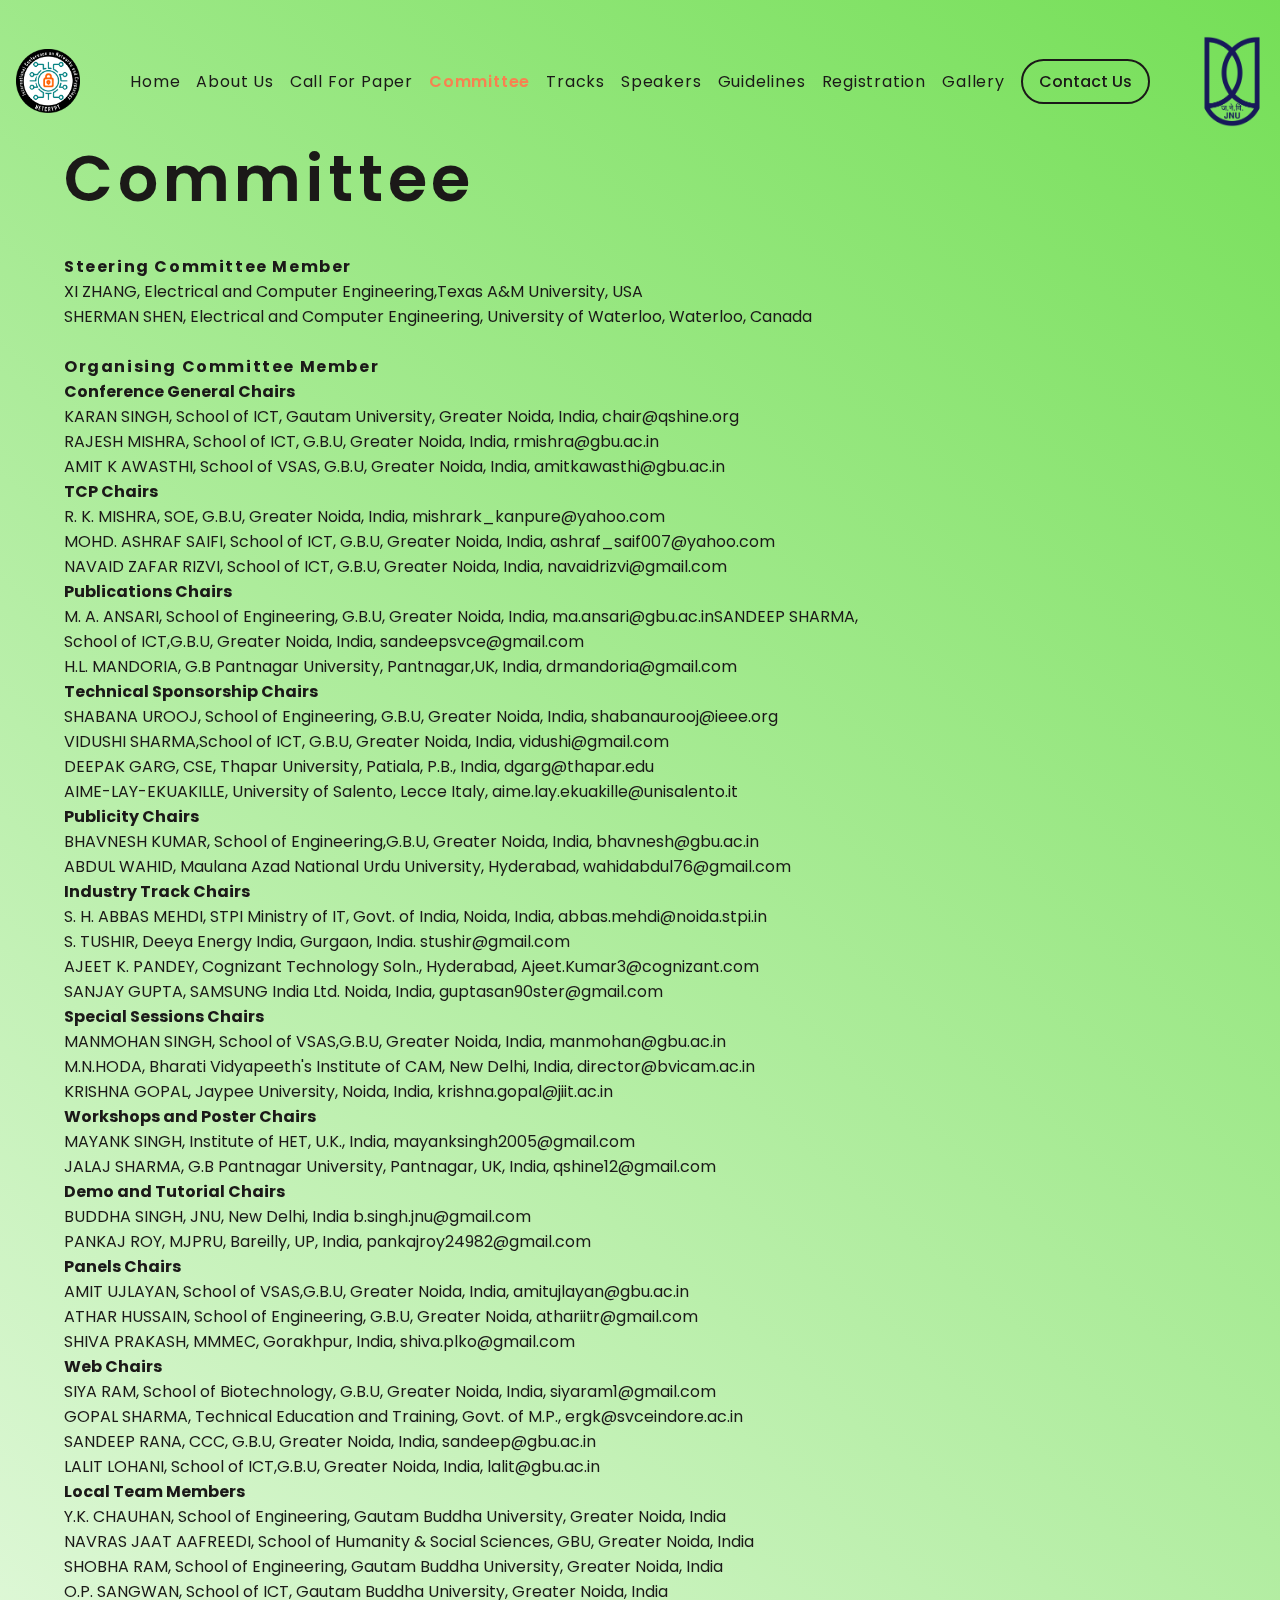
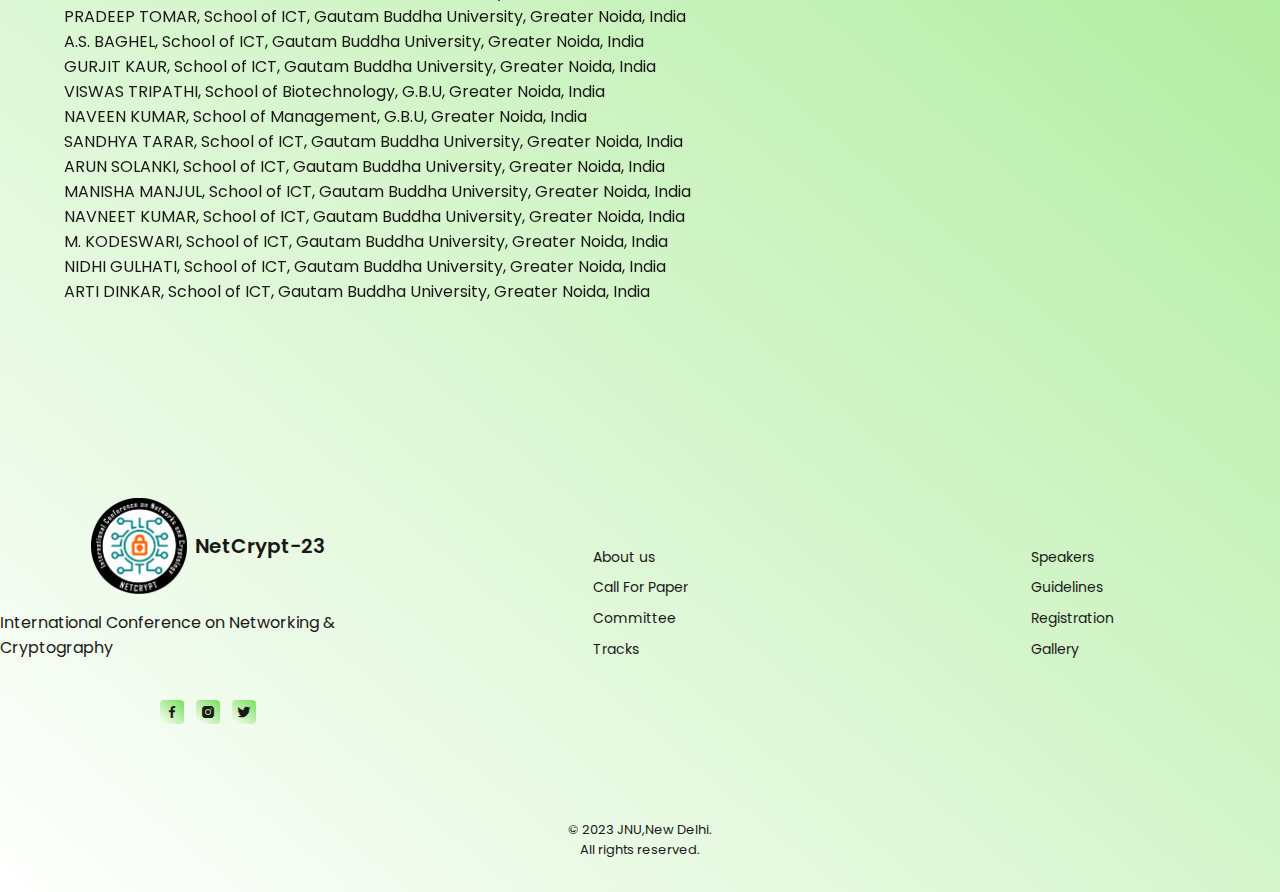
<file: committee.html>
<!DOCTYPE html>
<html lang="en">

<head>
    <meta charset="UTF-8">
    <meta name="viewport" content="width=device-width, initial-scale=1.0">
    <meta name="description" content="The International Conference, expects to connect scholastic researchers, specialists and professionals from industry and academia to foster collaborations in different areas of Engineering, Technology and Innovation.">
    <meta name="keywords" content="NetCrypt,23,International,Conference,jnu">
    <meta name="author" content="Priyanshu Rawat | GEHU">
   <!--=============== FAVICON ===============-->
   <link rel="shortcut icon" href="assets\img\Logo_NetCrypt_64px.png" width=200 height=200 type="image/x-icon">

   <!--=============== BOXICONS ===============-->
   <link rel="stylesheet" href="https://cdn.jsdelivr.net/npm/boxicons@latest/css/boxicons.min.css">

   <!--=============== SWIPER CSS ===============-->
   <link rel="stylesheet" href="assets\css\swiper-bundle.min.css">

   <!--=============== CSS ===============-->
   <link rel="stylesheet" href="assets\css\styles.css">

   <title>NetCrypt-23</title>
</head>

<body>
           <!--==================== HEADER ====================-->
    <header class="header" id="header">
        <nav class="nav container">
            <a href="index.html" class="nav__logo">
                <img src="assets\img\Logo_Netcrypt_800px.png" alt="NetCrypt Logo" class="nav__logo-img">
            </a>


            <div class="nav__menu" id="nav-menu">
                <ul class="nav__list">
                    <li class="nav__item">
                        <a href="index.html" class="nav__link">Home</a>
                    </li>
                    <li class="nav__item">
                        <a href="about.html" class="nav__link">About Us</a>
                    </li>
                    <li class="nav__item">
                        <a href="call-for-paper.html" class="nav__link">Call For Paper</a>
                    </li>
                    <li class="nav__item">
                        <a href="committee.html" class="nav__link active">Committee</a>
                    </li>
                    <li class="nav__item">
                        <a href="tracks.html" class="nav__link">Tracks</a>
                    </li>
                    <li class="nav__item">
                        <a href="speakers.html" class="nav__link">Speakers</a>
                    </li>
                    <li class="nav__item">
                        <a href="guidelines.html" class="nav__link">Guidelines</a>
                    </li>
                    <li class="nav__item">
                        <a href="registration.html" class="nav__link">Registration</a>
                    </li>
                    <li class="nav__item">
                        <a href="gallery.html" class="nav__link">Gallery</a>
                    </li>

                    <a href="contact.html" class="button button--contact">Contact Us</a>
                </ul>

                <div class="nav__close" id="nav-close">
                    <i class="bx bx-x"></i>
                </div>

                <img src="assets\img\Nav-img.png" alt="Robot Image in About Section" class="nav__img">
            </div>

            <div class="nav__toggle" id="nav-toggle">
                <i class='bx bx-menu'></i>
            </div>

            
            <a href="https://www.gehu.ac.in/" target="_blank" class="nav__logo">
                <img src="assets\img\jnu_logo.png" alt="JNU Logo" class="nav__logo-img">
            </a>
        </nav>
    </header>

    <main class="main">
        <!--==================== COMMITTEE SECTION ====================-->
        <section class="registration container">
            <div class="about__content">
                <div class="registration__data">
                    <h1 class="subpage__title">Committee</h1>
                </div>
                 

                <p class="registration__info">
                    <b>Steering Committee Member</b><br>
                </p>

                XI ZHANG, Electrical and Computer Engineering,Texas A&M University, USA <br>

                SHERMAN SHEN, Electrical and Computer Engineering, University of Waterloo, Waterloo, Canada<br><br>
                <p class="registration__info">
                    <b>Organising Committee Member</b><br>
                </p>

               
               
<b>Conference General Chairs</b>
<ul>
    <li>KARAN SINGH, School of ICT, Gautam University, Greater Noida, India, chair@qshine.org </li>
    <li>RAJESH MISHRA, School of ICT, G.B.U, Greater Noida, India, rmishra@gbu.ac.in</li>
    <li>AMIT K AWASTHI, School of VSAS, G.B.U, Greater Noida, India, amitkawasthi@gbu.ac.in</li>
</ul>

<b>TCP Chairs</b>
<ul>

    <li>R. K. MISHRA, SOE, G.B.U, Greater Noida, India, mishrark_kanpure@yahoo.com</li>
    <li>MOHD. ASHRAF SAIFI, School of ICT, G.B.U, Greater Noida, India, ashraf_saif007@yahoo.com</li>
    <li>NAVAID ZAFAR RIZVI, School of ICT, G.B.U, Greater Noida, India, navaidrizvi@gmail.com</li>
</ul>

<b>Publications Chairs</b>
<ul>
    <li> M. A. ANSARI, School of Engineering, G.B.U, Greater Noida, India, ma.ansari@gbu.ac.inSANDEEP SHARMA,</li>
    <li>School of ICT,G.B.U, Greater Noida, India, sandeepsvce@gmail.com</li>
    <li>H.L. MANDORIA, G.B Pantnagar University, Pantnagar,UK, India, drmandoria@gmail.com</li>
</ul>

<b>Technical Sponsorship Chairs</b>
<ul>
    <li>SHABANA UROOJ, School of Engineering, G.B.U, Greater Noida, India, shabanaurooj@ieee.org</li>
    <li>VIDUSHI SHARMA,School of ICT, G.B.U, Greater Noida, India, vidushi@gmail.com</li>
    <li>DEEPAK GARG,  CSE, Thapar University, Patiala, P.B., India, dgarg@thapar.edu</li>
    <li>AIME-LAY-EKUAKILLE, University of Salento, Lecce Italy, aime.lay.ekuakille@unisalento.it</li>
</ul>

<b>Publicity Chairs</b>
<ul>
   <li>BHAVNESH KUMAR, School of Engineering,G.B.U, Greater Noida, India, bhavnesh@gbu.ac.in</li>
   <li>ABDUL WAHID, Maulana Azad National Urdu University, Hyderabad, wahidabdul76@gmail.com</li>
</ul>

<b>Industry Track Chairs</b>
<ul>
    <li>S. H. ABBAS MEHDI, STPI Ministry of IT, Govt. of India, Noida, India, abbas.mehdi@noida.stpi.in</li>
    <li>S. TUSHIR, Deeya Energy India, Gurgaon, India. stushir@gmail.com</li>
    <li>AJEET K. PANDEY, Cognizant Technology Soln., Hyderabad, Ajeet.Kumar3@cognizant.com</li>
    <li>SANJAY GUPTA, SAMSUNG India Ltd. Noida, India, guptasan90ster@gmail.com</li>
</ul>
<b>Special Sessions Chairs</b>
<ul>
    <li>MANMOHAN SINGH, School of VSAS,G.B.U, Greater Noida, India, manmohan@gbu.ac.in</li>
    <li>M.N.HODA, Bharati Vidyapeeth's Institute of CAM, New Delhi, India, director@bvicam.ac.in</li>
    <li>KRISHNA GOPAL, Jaypee University, Noida, India,  krishna.gopal@jiit.ac.in</li>
</ul>
<b>Workshops  and Poster Chairs</b>
<ul>
    <li>MAYANK SINGH, Institute of HET, U.K., India, mayanksingh2005@gmail.com</li>
    <li>JALAJ SHARMA, G.B Pantnagar University, Pantnagar, UK, India, qshine12@gmail.com</li>
</ul>
<b>Demo and Tutorial Chairs</b>
<ul>
    <li>BUDDHA SINGH, JNU, New Delhi, India  b.singh.jnu@gmail.com</li>
    <li>PANKAJ ROY, MJPRU, Bareilly, UP, India, pankajroy24982@gmail.com</li>
</ul>
<b>Panels Chairs</b>
<ul>
    <li>AMIT UJLAYAN, School of VSAS,G.B.U, Greater Noida, India, amitujlayan@gbu.ac.in</li>
    <li>ATHAR HUSSAIN, School of Engineering, G.B.U, Greater Noida,  athariitr@gmail.com</li>
    <li>SHIVA PRAKASH, MMMEC, Gorakhpur, India, shiva.plko@gmail.com</li>
</ul>
<b>Web Chairs</b>
<ul>
    <li>SIYA RAM, School of Biotechnology, G.B.U, Greater Noida, India, siyaram1@gmail.com</li>
    <li>GOPAL SHARMA, Technical Education and Training, Govt. of M.P., ergk@svceindore.ac.in</li>
    <li>SANDEEP RANA, CCC, G.B.U, Greater Noida, India, sandeep@gbu.ac.in</li>
    <li>LALIT LOHANI, School of ICT,G.B.U, Greater Noida, India, lalit@gbu.ac.in</li>
</ul>
<b>Local Team Members</b>
<ul>
    <li>Y.K. CHAUHAN, School of Engineering, Gautam Buddha University, Greater Noida, India</li>
    <li>NAVRAS JAAT AAFREEDI, School of Humanity & Social Sciences, GBU, Greater Noida, India</li>
    <li>SHOBHA RAM, School of Engineering, Gautam Buddha University, Greater Noida, India</li>
    <li>O.P. SANGWAN, School of ICT, Gautam Buddha University, Greater Noida, India</li>
    <li>PRADEEP TOMAR, School of ICT, Gautam Buddha University, Greater Noida, India</li>
    <li>A.S. BAGHEL, School of ICT, Gautam Buddha University, Greater Noida, India</li>
    <li>GURJIT KAUR, School of ICT, Gautam Buddha University, Greater Noida, India</li>
    <li>VISWAS TRIPATHI, School of Biotechnology, G.B.U, Greater Noida, India</li>
    <li>NAVEEN KUMAR, School of Management, G.B.U, Greater Noida, India</li>
    <li>SANDHYA TARAR, School of ICT, Gautam Buddha University, Greater Noida, India</li>
    <li>ARUN SOLANKI, School of ICT, Gautam Buddha University, Greater Noida, India</li>
    <li>MANISHA MANJUL, School of ICT, Gautam Buddha University, Greater Noida, India</li>
    <li>NAVNEET KUMAR, School of ICT, Gautam Buddha University, Greater Noida, India</li>
    <li>M. KODESWARI, School of ICT, Gautam Buddha University, Greater Noida, India</li>
    <li>NIDHI GULHATI, School of ICT, Gautam Buddha University, Greater Noida, India</li>
    <li>ARTI DINKAR, School of ICT, Gautam Buddha University, Greater Noida, India</li>
</ul>

               
               
               
               
               
               
               
               
               
               
               
               
                <br><br>
            </div>
        </section>

    </main>

    <!--==================== FOOTER ====================-->
    <footer class="footer section">
        <div class="footer__container container grid">
            <div class="footer__container">
                <a href="index.html" class="footer__logo">
                    <img src="assets\img\nc_logo.png" alt="NetCrypt Logo" class="footer__logo-img">
                    NetCrypt-23
                </a>

                <p class="footer__description">International Conference on Networking & Cryptography</p>

                <div class="footer__social">
                    <a href="https://www.facebook.com/officialjnu/" target="_blank" class="footer__social-link">
                        <i class="bx bxl-facebook"></i>
                    </a>
                    <a href="https://www.jnu.ac.in/main/" target="_blank"
                        class="footer__social-link">
                        <i class="bx bxl-instagram-alt"></i>
                    </a>
                    <a href="https://twitter.com/" target="_blank" class="footer__social-link">
                        <i class="bx bxl-twitter"></i>
                    </a>
                </div>
            </div>

            <div class="footer__content">
                <h3 class="footer__title"><br></h3>

                <ul class="footer__links">
                    <li>
                        <a href="about.html" class="footer__link">About us</a>
                    </li>
                    <li>
                        <a href="call-for-paper.html" class="footer__link">Call For Paper</a>
                    </li>
                    <li>
                        <a href="committee.html" class="footer__link">Committee</a>
                    </li>
                    <li>
                        <a href="tracks.html" class="footer__link">Tracks</a>
                    </li>
                </ul>
            </div>

            <div class="footer__content">
                <h3 class="footer__title"><br></h3>

                <ul class="footer__links">
                    <li>
                        <a href="speakers.html" class="footer__link">Speakers</a>
                    </li>
                    <li>
                        <a href="guidelines.html" class="footer__link">Guidelines</a>
                    </li>
                    <li>
                        <a href="registration.html" class="footer__link">Registration</a>
                    </li>
                    <li>
                        <a href="gallery.html" class="footer__link">Gallery</a>
                    </li>
                </ul>
            </div>
        </div>

        <span class="footer__copy">&#169; 2023 JNU,New Delhi.<br>All rights reserved.</span>


    </footer>

    <!--=============== SCROLL UP ===============-->


    <!--=============== SCROLL REVEAL ===============-->
    <script src="assets\js\scrollreveal.min.js"></script>

    <!--=============== SWIPER JS ===============-->
    <!-- <script src="assets\js\swiper-bundle.min.js"></script> -->

    <!--=============== MAIN JS ===============-->
    <script src="assets\js\main.js"></script>
</body>

</html>
</file>
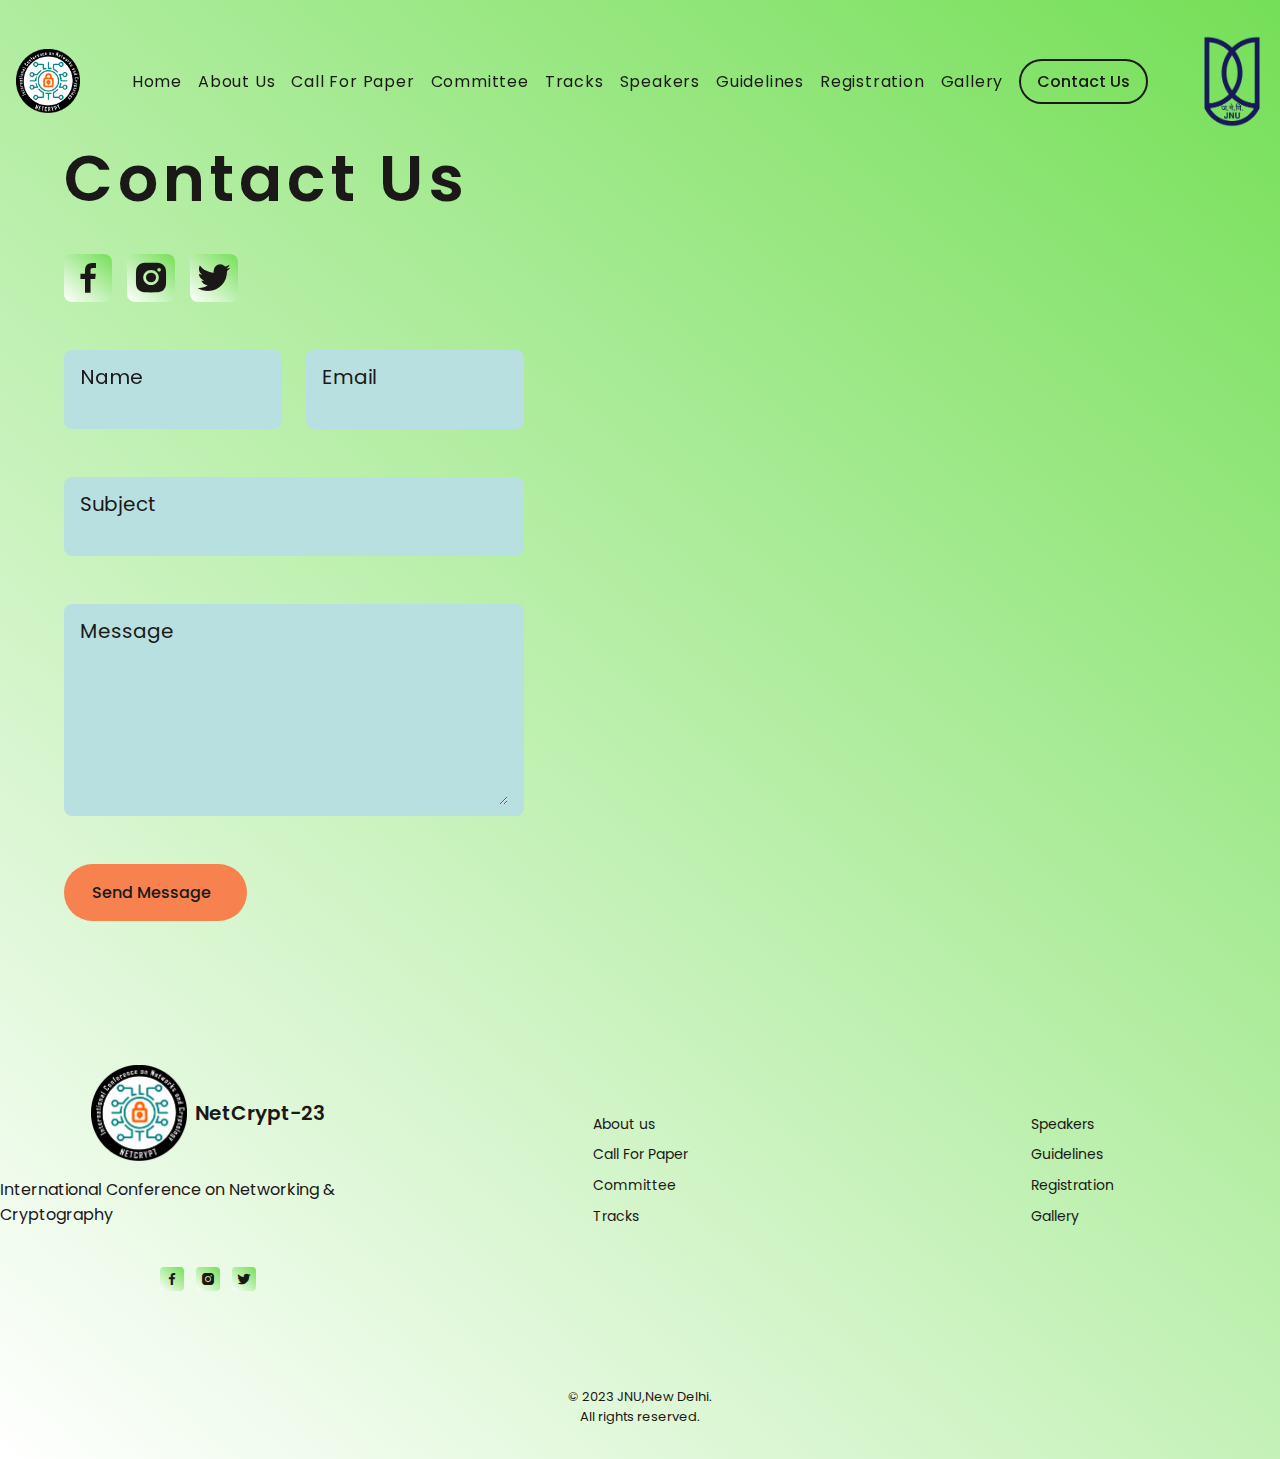
<file: contact.html>
<!DOCTYPE html>
<html lang="en">

<head>
    <meta charset="UTF-8">
    <meta name="viewport" content="width=device-width, initial-scale=1.0">
    <meta name="description" content="The International Conference, expects to connect scholastic researchers, specialists and professionals from industry and academia to foster collaborations in different areas of Engineering, Technology and Innovation.">
    <meta name="keywords" content="NetCrypt,23,International,Conference,jnu">
    <meta name="author" content="Priyanshu Rawat | GEHU">

   <!--=============== FAVICON ===============-->
   <link rel="shortcut icon" href="assets\img\Logo_NetCrypt_64px.png" width=200 height=200 type="image/x-icon">

   <!--=============== BOXICONS ===============-->
   <link rel="stylesheet" href="https://cdn.jsdelivr.net/npm/boxicons@latest/css/boxicons.min.css">

   <!--=============== SWIPER CSS ===============-->
   <link rel="stylesheet" href="assets\css\swiper-bundle.min.css">

   <!--=============== CSS ===============-->
   <link rel="stylesheet" href="assets\css\styles.css">

   <title>NetCrypt-23</title>
</head>

<body>
    <!--==================== HEADER ====================-->
    <header class="header" id="header">
        <nav class="nav container">
            <a href="index.html" class="nav__logo">
                <img src="assets\img\Logo_Netcrypt_800px.png" alt="NetCrypt Logo" class="nav__logo-img">
            </a>


            <div class="nav__menu" id="nav-menu">
                <ul class="nav__list">
                    <li class="nav__item">
                        <a href="index.html" class="nav__link">Home</a>
                    </li>
                    <li class="nav__item">
                        <a href="about.html" class="nav__link">About Us</a>
                    </li>
                    <li class="nav__item">
                        <a href="call-for-paper.html" class="nav__link">Call For Paper</a>
                    </li>
                    <li class="nav__item">
                        <a href="committee.html" class="nav__link">Committee</a>
                    </li>
                    <li class="nav__item">
                        <a href="tracks.html" class="nav__link">Tracks</a>
                    </li>
                    <li class="nav__item">
                        <a href="speakers.html" class="nav__link">Speakers</a>
                    </li>
                    <li class="nav__item">
                        <a href="guidelines.html" class="nav__link">Guidelines</a>
                    </li>
                    <li class="nav__item">
                        <a href="registration.html" class="nav__link">Registration</a>
                    </li>
                    <li class="nav__item">
                        <a href="gallery.html" class="nav__link">Gallery</a>
                    </li>

                    <a href="contact.html" class="button button--contact active">Contact Us</a>
                </ul>

                <div class="nav__close" id="nav-close">
                    <i class="bx bx-x"></i>
                </div>

                <img src="assets\img\Nav-img.png" alt="Robot Image in About Section" class="nav__img">
            </div>

            <div class="nav__toggle" id="nav-toggle">
                <i class='bx bx-menu'></i>
            </div>

            
            <a href="https://www.gehu.ac.in/" target="_blank" class="nav__logo">
                <img src="assets\img\jnu_logo.png" alt="JNU Logo" class="nav__logo-img">
            </a>
        </nav>
    </header>

    <main class="main">
        <!--==================== CONTACT SECTION ====================-->
        <section class="registration container">
            <div class="about__content">
                <div class="registration__data">
                    <h1 class="subpage__title">Contact Us</h1>
                </div>
                <div class="contact__links">
                    <a href="https://www.facebook.com/officialjnu/" target="_blank" class="footer__social-link">
                        <i class="bx bxl-facebook"></i>
                    </a>
                    <a href="https://www.instagram.com/graphicerahilluniversity/" target="_blank"
                        class="footer__social-link">
                        <i class="bx bxl-instagram-alt"></i>
                    </a>
                    <a href="https://twitter.com/graphicerahill1" target="_blank" class="footer__social-link">
                        <i class="bx bxl-twitter"></i>
                    </a>
                </div>

                <form
                    action=""
                    method="post" target="hidden_iframe" onsubmit="submitted=true" class="contact__container contact__form grid">
                    <div class="contact__inputs grid">
                        <div class="contact__content">
                            <label for="" class="contact__label">Name</label>
                            <input type="text" name="" class="contact__input">
                        </div>
                        <div class="contact__content">
                            <label for="" class="contact__label">Email</label>
                            <input type="email" name="" class="contact__input">
                        </div>
                    </div>
                    <div class="contact__content">
                        <label for="" class="contact__label">Subject</label>
                        <input type="text" name="" class="contact__input">
                    </div>
                    <div class="contact__content">
                        <label for="" class="contact__label">Message</label>
                        <textarea type="text" name="" id="" cols="0" rows="7"
                            class="contact__input"></textarea>
                    </div>

                    <div>
                        <button type="submit" class="button button--flex contact__button">
                            Send Message
                            <i class="uil uil-message button__icon"></i>
                        </button>
                    </div>
                </form>

            </div>
        </section>

    </main>

       <!--==================== FOOTER ====================-->
       <footer class="footer section">
        <div class="footer__container container grid">
            <div class="footer__container">
                <a href="index.html" class="footer__logo">
                    <img src="assets\img\nc_logo.png" alt="NetCrypt Logo" class="footer__logo-img">
                    NetCrypt-23
                </a>

                <p class="footer__description">International Conference on Networking & Cryptography</p>

                <div class="footer__social">
                    <a href="https://www.facebook.com/officialjnu/" target="_blank" class="footer__social-link">
                        <i class="bx bxl-facebook"></i>
                    </a>
                    <a href="https://www.jnu.ac.in/main/" target="_blank"
                        class="footer__social-link">
                        <i class="bx bxl-instagram-alt"></i>
                    </a>
                    <a href="https://twitter.com/" target="_blank" class="footer__social-link">
                        <i class="bx bxl-twitter"></i>
                    </a>
                </div>
            </div>

            <div class="footer__content">
                <h3 class="footer__title"><br></h3>

                <ul class="footer__links">
                    <li>
                        <a href="about.html" class="footer__link">About us</a>
                    </li>
                    <li>
                        <a href="call-for-paper.html" class="footer__link">Call For Paper</a>
                    </li>
                    <li>
                        <a href="committee.html" class="footer__link">Committee</a>
                    </li>
                    <li>
                        <a href="tracks.html" class="footer__link">Tracks</a>
                    </li>
                </ul>
            </div>

            <div class="footer__content">
                <h3 class="footer__title"><br></h3>

                <ul class="footer__links">
                    <li>
                        <a href="speakers.html" class="footer__link">Speakers</a>
                    </li>
                    <li>
                        <a href="guidelines.html" class="footer__link">Guidelines</a>
                    </li>
                    <li>
                        <a href="registration.html" class="footer__link">Registration</a>
                    </li>
                    <li>
                        <a href="gallery.html" class="footer__link">Gallery</a>
                    </li>
                </ul>
            </div>
        </div>

        <span class="footer__copy">&#169; 2023 JNU,New Delhi.<br>All rights reserved.</span>


    </footer>

    <!--=============== SCROLL UP ===============-->


    <!--=============== SCROLL REVEAL ===============-->
    <script src="assets\js\scrollreveal.min.js"></script>

    <!--=============== SWIPER JS ===============-->
    <!-- <script src="assets\js\swiper-bundle.min.js"></script> -->

    <!--=============== MAIN JS ===============-->
    <script src="assets\js\main.js"></script>
</body>

</html>
</file>
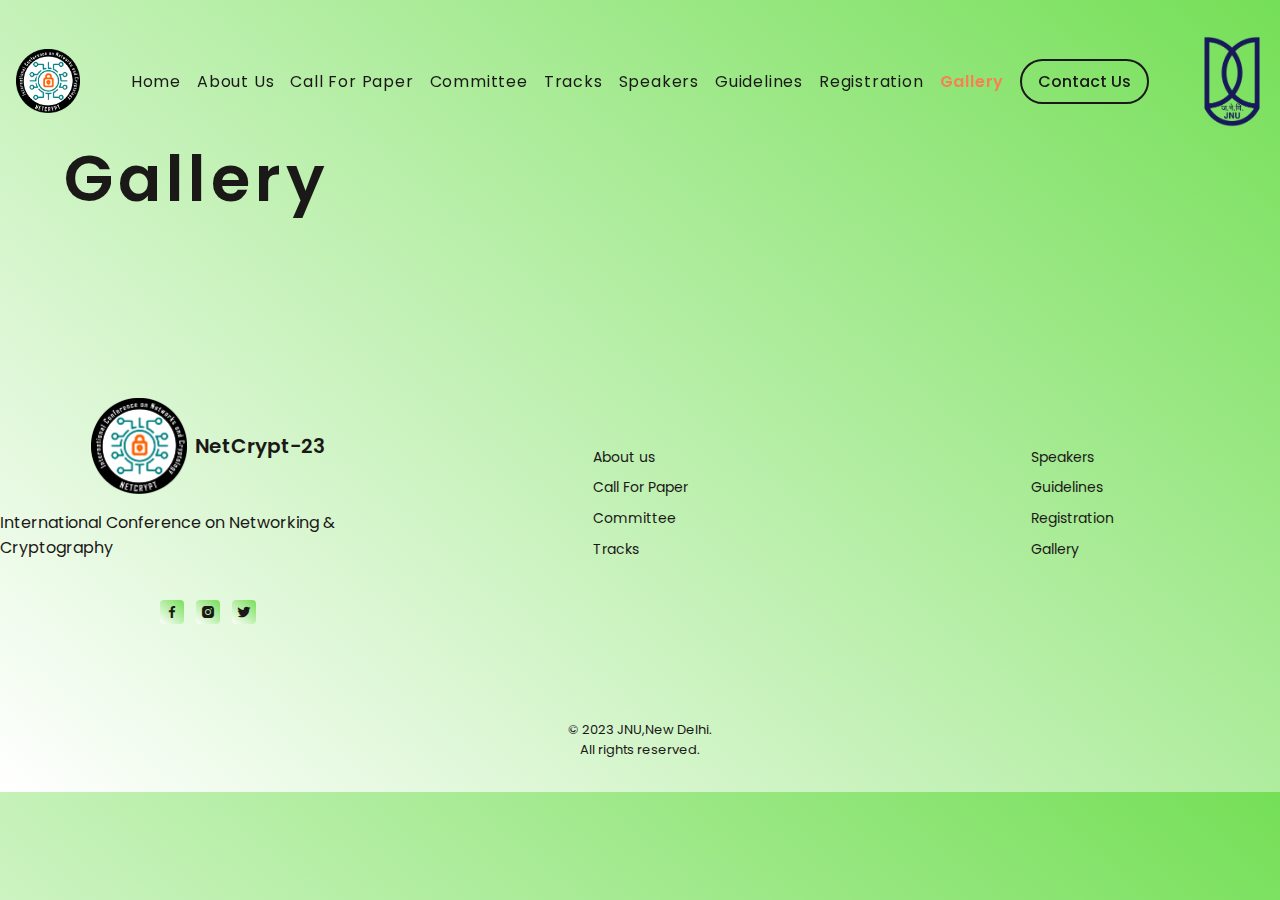
<file: gallery.html>
<!DOCTYPE html>
<html lang="en">

<head>
    <meta charset="UTF-8">
    <meta name="viewport" content="width=device-width, initial-scale=1.0">
    <meta name="description" content="The International Conference, expects to connect scholastic researchers, specialists and professionals from industry and academia to foster collaborations in different areas of Engineering, Technology and Innovation.">
    <meta name="keywords" content="NetCrypt,23,International,Conference,jnu">
    <meta name="author" content="Priyanshu Rawat | GEHU">
   <!--=============== FAVICON ===============-->
   <link rel="shortcut icon" href="assets\img\Logo_NetCrypt_64px.png" width=200 height=200 type="image/x-icon">

   <!--=============== BOXICONS ===============-->
   <link rel="stylesheet" href="https://cdn.jsdelivr.net/npm/boxicons@latest/css/boxicons.min.css">

   <!--=============== SWIPER CSS ===============-->
   <link rel="stylesheet" href="assets\css\swiper-bundle.min.css">

   <!--=============== CSS ===============-->
   <link rel="stylesheet" href="assets\css\styles.css">

   <title>NetCrypt-23</title>
</head>

<body>
         <!--==================== HEADER ====================-->
    <header class="header" id="header">
        <nav class="nav container">
            <a href="index.html" class="nav__logo">
                <img src="assets\img\Logo_Netcrypt_800px.png" alt="NetCrypt Logo" class="nav__logo-img">
            </a>


            <div class="nav__menu" id="nav-menu">
                <ul class="nav__list">
                    <li class="nav__item">
                        <a href="index.html" class="nav__link">Home</a>
                    </li>
                    <li class="nav__item">
                        <a href="about.html" class="nav__link">About Us</a>
                    </li>
                    <li class="nav__item">
                        <a href="call-for-paper.html" class="nav__link">Call For Paper</a>
                    </li>
                    <li class="nav__item">
                        <a href="committee.html" class="nav__link">Committee</a>
                    </li>
                    <li class="nav__item">
                        <a href="tracks.html" class="nav__link">Tracks</a>
                    </li>
                    <li class="nav__item">
                        <a href="speakers.html" class="nav__link">Speakers</a>
                    </li>
                    <li class="nav__item">
                        <a href="guidelines.html" class="nav__link">Guidelines</a>
                    </li>
                    <li class="nav__item">
                        <a href="registration.html" class="nav__link">Registration</a>
                    </li>
                    <li class="nav__item">
                        <a href="gallery.html" class="nav__link active">Gallery</a>
                    </li>

                    <a href="contact.html" class="button button--contact">Contact Us</a>
                </ul>

                <div class="nav__close" id="nav-close">
                    <i class="bx bx-x"></i>
                </div>

                <img src="assets\img\Nav-img.png" alt="Robot Image in About Section" class="nav__img">
            </div>

            <div class="nav__toggle" id="nav-toggle">
                <i class='bx bx-menu'></i>
            </div>

            
            <a href="https://www.gehu.ac.in/" target="_blank" class="nav__logo">
                <img src="assets\img\jnu_logo.png" alt="JNU Logo" class="nav__logo-img">
            </a>
        </nav>
    </header>

    <main class="main">
        <!--==================== GALLERY SECTION ====================-->
        <section class="registration container">
            <div class="about__content">
                <div class="registration__data">
                    <h1 class="subpage__title">Gallery</h1>
                </div>
                <p class="registration__info">

                </p>
            </div>
        </section>

    </main>

    <!--==================== FOOTER ====================-->
    <footer class="footer section">
        <div class="footer__container container grid">
            <div class="footer__container">
                <a href="index.html" class="footer__logo">
                    <img src="assets\img\nc_logo.png" alt="NetCrypt Logo" class="footer__logo-img">
                    NetCrypt-23
                </a>

                <p class="footer__description">International Conference on Networking & Cryptography</p>

                <div class="footer__social">
                    <a href="https://www.facebook.com/officialjnu/" target="_blank" class="footer__social-link">
                        <i class="bx bxl-facebook"></i>
                    </a>
                    <a href="https://www.jnu.ac.in/main/" target="_blank"
                        class="footer__social-link">
                        <i class="bx bxl-instagram-alt"></i>
                    </a>
                    <a href="https://twitter.com/" target="_blank" class="footer__social-link">
                        <i class="bx bxl-twitter"></i>
                    </a>
                </div>
            </div>

            <div class="footer__content">
                <h3 class="footer__title"><br></h3>

                <ul class="footer__links">
                    <li>
                        <a href="about.html" class="footer__link">About us</a>
                    </li>
                    <li>
                        <a href="call-for-paper.html" class="footer__link">Call For Paper</a>
                    </li>
                    <li>
                        <a href="committee.html" class="footer__link">Committee</a>
                    </li>
                    <li>
                        <a href="tracks.html" class="footer__link">Tracks</a>
                    </li>
                </ul>
            </div>

            <div class="footer__content">
                <h3 class="footer__title"><br></h3>

                <ul class="footer__links">
                    <li>
                        <a href="speakers.html" class="footer__link">Speakers</a>
                    </li>
                    <li>
                        <a href="guidelines.html" class="footer__link">Guidelines</a>
                    </li>
                    <li>
                        <a href="registration.html" class="footer__link">Registration</a>
                    </li>
                    <li>
                        <a href="gallery.html" class="footer__link">Gallery</a>
                    </li>
                </ul>
            </div>
        </div>

        <span class="footer__copy">&#169; 2023 JNU,New Delhi.<br>All rights reserved.</span>


    </footer>

    <!--=============== SCROLL UP ===============-->


    <!--=============== SCROLL REVEAL ===============-->
    <script src="assets\js\scrollreveal.min.js"></script>

    <!--=============== SWIPER JS ===============-->
    <!-- <script src="assets\js\swiper-bundle.min.js"></script> -->

    <!--=============== MAIN JS ===============-->
    <script src="assets\js\main.js"></script>
</body>

</html>
</file>
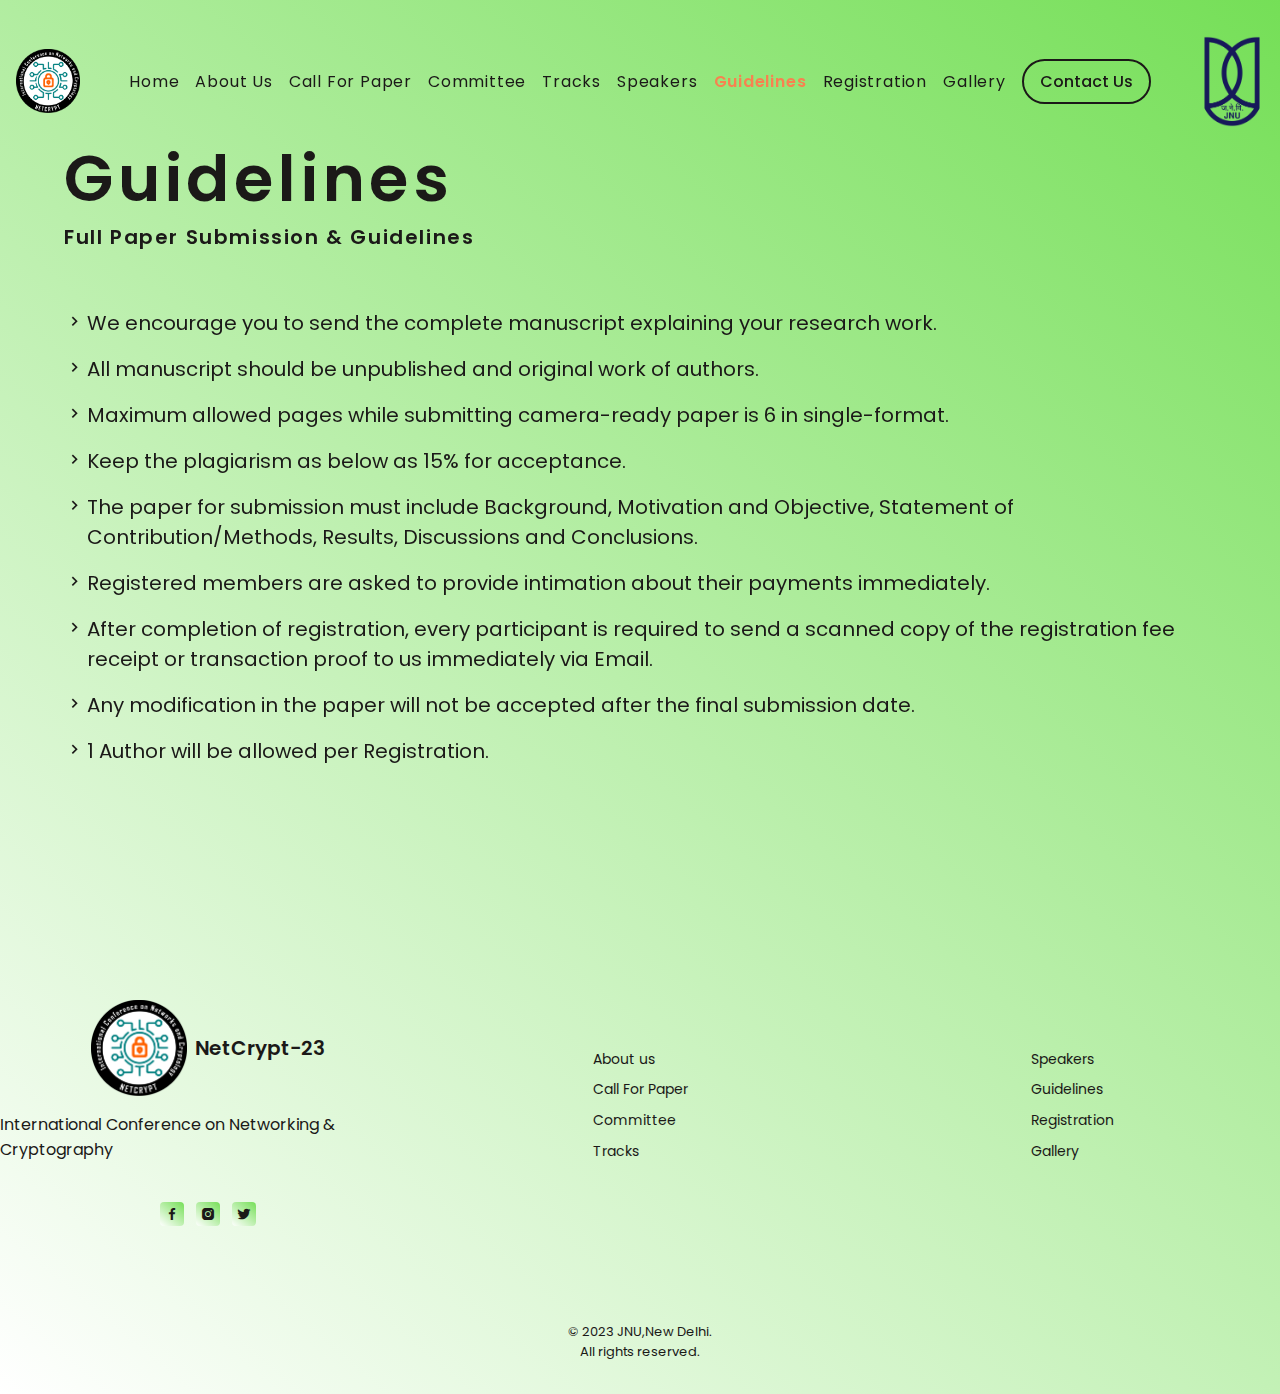
<file: guidelines.html>
<!DOCTYPE html>
<html lang="en">

<head>
    <meta charset="UTF-8">
    <meta name="viewport" content="width=device-width, initial-scale=1.0">
    <meta name="description" content="The International Conference, expects to connect scholastic researchers, specialists and professionals from industry and academia to foster collaborations in different areas of Engineering, Technology and Innovation.">
    <meta name="keywords" content="NetCrypt,23,International,Conference,jnu">
    <meta name="author" content="Priyanshu Rawat | GEHU">

   <!--=============== FAVICON ===============-->
   <link rel="shortcut icon" href="assets\img\Logo_NetCrypt_64px.png" width=200 height=200 type="image/x-icon">

   <!--=============== BOXICONS ===============-->
   <link rel="stylesheet" href="https://cdn.jsdelivr.net/npm/boxicons@latest/css/boxicons.min.css">

   <!--=============== SWIPER CSS ===============-->
   <link rel="stylesheet" href="assets\css\swiper-bundle.min.css">

   <!--=============== CSS ===============-->
   <link rel="stylesheet" href="assets\css\styles.css">

   <title>NetCrypt-23</title>
</head>

<body>
         <!--==================== HEADER ====================-->
    <header class="header" id="header">
        <nav class="nav container">
            <a href="index.html" class="nav__logo">
                <img src="assets\img\Logo_Netcrypt_800px.png" alt="NetCrypt Logo" class="nav__logo-img">
            </a>


            <div class="nav__menu" id="nav-menu">
                <ul class="nav__list">
                    <li class="nav__item">
                        <a href="index.html" class="nav__link">Home</a>
                    </li>
                    <li class="nav__item">
                        <a href="about.html" class="nav__link">About Us</a>
                    </li>
                    <li class="nav__item">
                        <a href="call-for-paper.html" class="nav__link">Call For Paper</a>
                    </li>
                    <li class="nav__item">
                        <a href="committee.html" class="nav__link">Committee</a>
                    </li>
                    <li class="nav__item">
                        <a href="tracks.html" class="nav__link">Tracks</a>
                    </li>
                    <li class="nav__item">
                        <a href="speakers.html" class="nav__link">Speakers</a>
                    </li>
                    <li class="nav__item">
                        <a href="guidelines.html" class="nav__link active">Guidelines</a>
                    </li>
                    <li class="nav__item">
                        <a href="registration.html" class="nav__link">Registration</a>
                    </li>
                    <li class="nav__item">
                        <a href="gallery.html" class="nav__link">Gallery</a>
                    </li>

                    <a href="contact.html" class="button button--contact">Contact Us</a>
                </ul>

                <div class="nav__close" id="nav-close">
                    <i class="bx bx-x"></i>
                </div>

                <img src="assets\img\Nav-img.png" alt="Robot Image in About Section" class="nav__img">
            </div>

            <div class="nav__toggle" id="nav-toggle">
                <i class='bx bx-menu'></i>
            </div>

            
            <a href="https://www.gehu.ac.in/" target="_blank" class="nav__logo">
                <img src="assets\img\jnu_logo.png" alt="JNU Logo" class="nav__logo-img">
            </a>
        </nav>
    </header>

    <main class="main">
        <!--==================== CALL FOR PAPER SECTION ====================-->
        <section class="home container">
            <div class="about__content">
                <div class="guidelines__data">
                    <h1 class="subpage__title">Guidelines</h1>
                    <h3 class="subpage__subtitle">Full Paper Submission & Guidelines</h3>
                </div>
                <div class="home__description">
                    <ul>
                        <li class="guidelines__list">
                            <i class='bx bx-chevron-right'></i>
                            <p>We encourage you to send the complete manuscript explaining your research work.</p>
                        </li>
                        <li class="guidelines__list">
                            <i class='bx bx-chevron-right'></i>
                            <p>All manuscript should be unpublished and original work of authors.</p>
                        </li>
                        <li class="guidelines__list">
                            <i class='bx bx-chevron-right'></i>
                            <p>Maximum allowed pages while submitting camera-ready paper is 6 in single-format.</p>
                        </li>
                        <li class="guidelines__list">
                            <i class='bx bx-chevron-right'></i>
                            <p>Keep the plagiarism as below as 15% for acceptance.</p>
                        </li>
                        <li class="guidelines__list">
                            <i class='bx bx-chevron-right'></i>
                            <p>The paper for submission must include Background, Motivation and Objective, Statement of Contribution/Methods, Results, Discussions and Conclusions.</p>
                        </li>
                        <li class="guidelines__list">
                            <i class='bx bx-chevron-right'></i>
                            <p>Registered members are asked to provide intimation about their payments immediately.</p>
                        </li>
                        <li class="guidelines__list">
                            <i class='bx bx-chevron-right'></i>
                            <p>After completion of registration, every participant is required to send a scanned copy of the registration fee receipt or transaction proof to us immediately via Email.</p>
                        </li>
                        <li class="guidelines__list">
                            <i class='bx bx-chevron-right'></i>
                            <p>Any modification in the paper will not be accepted after the final submission date.</p>
                        </li>
                        <li class="guidelines__list">
                            <i class='bx bx-chevron-right'></i>
                            <p>1 Author will be allowed per Registration.</p>
                        </li>

                    </ul>
                    <br>


                    <br>

                </div>
            </div>
        </section>

    </main>

    <!--==================== FOOTER ====================-->
    <footer class="footer section">
        <div class="footer__container container grid">
            <div class="footer__container">
                <a href="index.html" class="footer__logo">
                    <img src="assets\img\nc_logo.png" alt="NetCrypt Logo" class="footer__logo-img">
                    NetCrypt-23
                </a>

                <p class="footer__description">International Conference on Networking & Cryptography</p>

                <div class="footer__social">
                    <a href="https://www.facebook.com/officialjnu/" target="_blank" class="footer__social-link">
                        <i class="bx bxl-facebook"></i>
                    </a>
                    <a href="https://www.jnu.ac.in/main/" target="_blank"
                        class="footer__social-link">
                        <i class="bx bxl-instagram-alt"></i>
                    </a>
                    <a href="https://twitter.com/" target="_blank" class="footer__social-link">
                        <i class="bx bxl-twitter"></i>
                    </a>
                </div>
            </div>

            <div class="footer__content">
                <h3 class="footer__title"><br></h3>

                <ul class="footer__links">
                    <li>
                        <a href="about.html" class="footer__link">About us</a>
                    </li>
                    <li>
                        <a href="call-for-paper.html" class="footer__link">Call For Paper</a>
                    </li>
                    <li>
                        <a href="committee.html" class="footer__link">Committee</a>
                    </li>
                    <li>
                        <a href="tracks.html" class="footer__link">Tracks</a>
                    </li>
                </ul>
            </div>

            <div class="footer__content">
                <h3 class="footer__title"><br></h3>

                <ul class="footer__links">
                    <li>
                        <a href="speakers.html" class="footer__link">Speakers</a>
                    </li>
                    <li>
                        <a href="guidelines.html" class="footer__link">Guidelines</a>
                    </li>
                    <li>
                        <a href="registration.html" class="footer__link">Registration</a>
                    </li>
                    <li>
                        <a href="gallery.html" class="footer__link">Gallery</a>
                    </li>
                </ul>
            </div>
        </div>

        <span class="footer__copy">&#169; 2023 JNU,New Delhi.<br>All rights reserved.</span>


    </footer>
    <!--=============== SCROLL UP ===============-->


    <!--=============== SCROLL REVEAL ===============-->
    <script src="assets\js\scrollreveal.min.js"></script>

    <!--=============== SWIPER JS ===============-->
    <!-- <script src="assets\js\swiper-bundle.min.js"></script> -->

    <!--=============== MAIN JS ===============-->
    <script src="assets\js\main.js"></script>
</body>

</html>
</file>
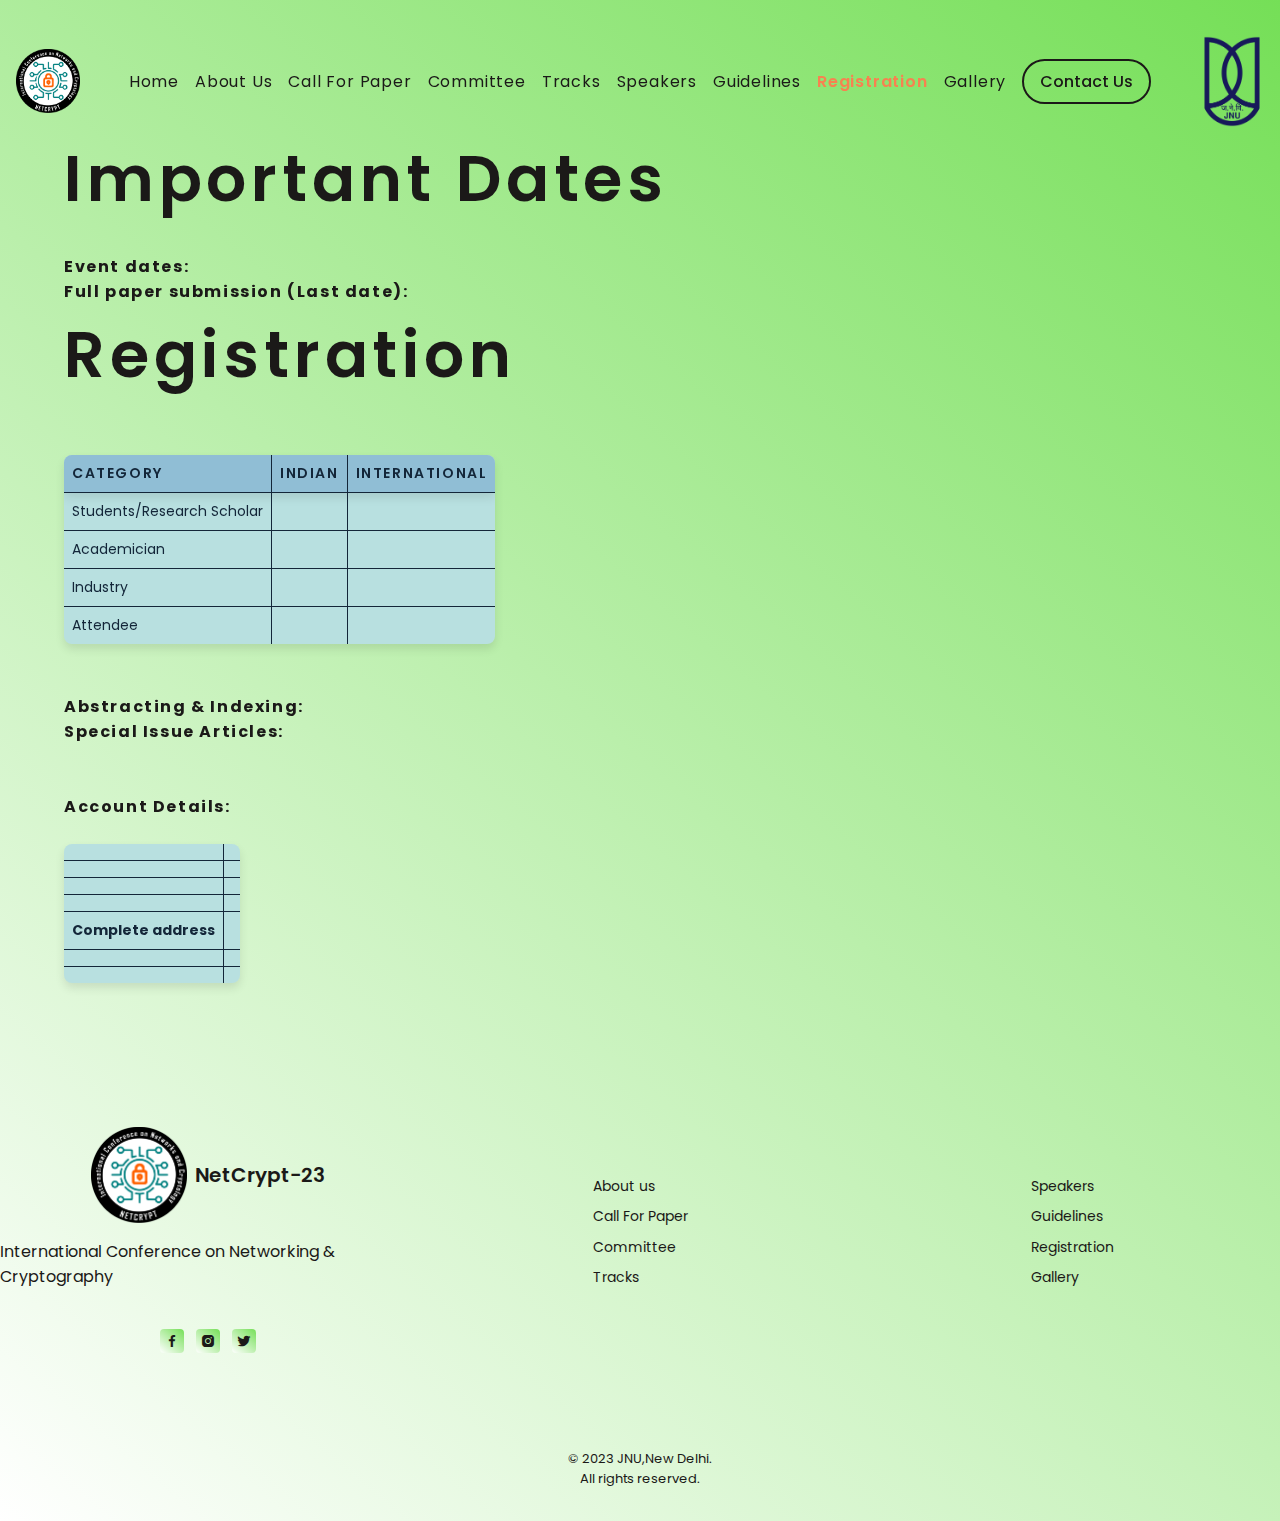
<file: registration.html>
<!DOCTYPE html>
<html lang="en">

<head>
    <meta charset="UTF-8">
    <meta name="viewport" content="width=device-width, initial-scale=1.0">
    <meta name="description" content="autocom, autocom.org.in, autocom-23, autocom gehu, International Conference on Automation and Computation, AutoCom-22,International Conference,GEHU, graphic era hill university, computation, automation, conference, computation conference, dehradun, conference, dehradun, uttarakhand, uttarakhand conference, conference on automation, conference computation,conference graphic era hill">
    <meta name="keywords" content="autocom, autocom.org.in, autocom-23, autocom gehu, International Conference on Automation and Computation, AutoCom-22,International Conference,GEHU, graphic era hill university, computation, automation, conference, computation conference, dehradun, conference, dehradun, uttarakhand, uttarakhand conference, conference on automation, conference computation,conference graphic era hill">
    <meta name="author" content="Aryan Ratra | GEHU">

   <!--=============== FAVICON ===============-->
   <link rel="shortcut icon" href="assets\img\Logo_NetCrypt_64px.png" width=200 height=200 type="image/x-icon">

   <!--=============== BOXICONS ===============-->
   <link rel="stylesheet" href="https://cdn.jsdelivr.net/npm/boxicons@latest/css/boxicons.min.css">

   <!--=============== SWIPER CSS ===============-->
   <link rel="stylesheet" href="assets\css\swiper-bundle.min.css">

   <!--=============== CSS ===============-->
   <link rel="stylesheet" href="assets\css\styles.css">

   <title>NetCrypt-23</title>
</head>

<body>
         <!--==================== HEADER ====================-->
    <header class="header" id="header">
        <nav class="nav container">
            <a href="index.html" class="nav__logo">
                <img src="assets\img\Logo_Netcrypt_800px.png" alt="NetCrypt Logo" class="nav__logo-img">
            </a>


            <div class="nav__menu" id="nav-menu">
                <ul class="nav__list">
                    <li class="nav__item">
                        <a href="index.html" class="nav__link">Home</a>
                    </li>
                    <li class="nav__item">
                        <a href="about.html" class="nav__link">About Us</a>
                    </li>
                    <li class="nav__item">
                        <a href="call-for-paper.html" class="nav__link">Call For Paper</a>
                    </li>
                    <li class="nav__item">
                        <a href="committee.html" class="nav__link">Committee</a>
                    </li>
                    <li class="nav__item">
                        <a href="tracks.html" class="nav__link">Tracks</a>
                    </li>
                    <li class="nav__item">
                        <a href="speakers.html" class="nav__link">Speakers</a>
                    </li>
                    <li class="nav__item">
                        <a href="guidelines.html" class="nav__link">Guidelines</a>
                    </li>
                    <li class="nav__item">
                        <a href="registration.html" class="nav__link active">Registration</a>
                    </li>
                    <li class="nav__item">
                        <a href="gallery.html" class="nav__link">Gallery</a>
                    </li>

                    <a href="contact.html" class="button button--contact">Contact Us</a>
                </ul>

                <div class="nav__close" id="nav-close">
                    <i class="bx bx-x"></i>
                </div>

                <img src="assets\img\Nav-img.png" alt="Robot Image in About Section" class="nav__img">
            </div>

            <div class="nav__toggle" id="nav-toggle">
                <i class='bx bx-menu'></i>
            </div>

            
            <a href="https://www.gehu.ac.in/" target="_blank" class="nav__logo">
                <img src="assets\img\jnu_logo.png" alt="JNU Logo" class="nav__logo-img">
            </a>
        </nav>
    </header>

    <main class="main">
        <!--==================== REGISTRATION SECTION ====================-->
        <section class="registration container">
            <div class="about__content">
                <div class="registration__data">
                    <h1 class="subpage__title">Important Dates</h1>
                </div>
                <p class="registration__info">
                    <b>Event dates:</b> <br>
                    <b>Full paper submission (Last date):</b><br>                    
                </p>                
                
                
            
                <div class="registration__data">
                    <h1 class="subpage__title">Registration</h1>
                </div>
                <br>
                <div class="registration__table">
                    <table>
                        <thead>
                            <tr>
                                <th>Category</th>
                                <th>Indian</th>
                                <th>International</th>
                            </tr>
                        </thead>
                        <tbody>
                            <tr>
                                <td>Students/Research Scholar</td>
                                <td class="table__column"></td>
                                <td class="table__column"></td>
                            </tr>
                            <tr>
                                <td>Academician</td>
                                <td class="table__column"></td>
                                <td class="table__column"></td>
                            </tr>
                            <tr>
                                <td>Industry</td>
                                <td class="table__column"></td>
                                <td class="table__column"></td>
                            </tr>
                            <tr>
                                <td>Attendee</td>
                                <td class="table__column"></td>
                                <td class="table__column"></td>
                            </tr>
                            
                        </tbody>
                    </table>
                </div>
                <br>
                <br>
                <p class="registration__info">
                    <b>Abstracting & Indexing:</b> <br>
                    <b>Special Issue Articles:</b>

                </p>
                <br>
                <br>
                <p class="registration__info">
                    <b>Account Details:</b> <br>
                </p>
                <br>
                <div class="registration__table">
                    <table>
                        <thead>
                        </thead>
                        <tbody>
                            <tr>
                                <td><b></b></td>
                                <td class="table__column"></td>
                            </tr>
                            <tr>
                                <td><b></b></td>
                                <td class="table__column"></td>
                            </tr>
                            <tr>
                                <td><b></b></td>
                                <td class="table__column"></td>
                            </tr>
                            <tr>
                                <td><b></b></td>
                                <td class="table__column"></td>
                            </tr>
                            <tr>
                                <td><b>Complete address</b></td>
                                <td class="table__column"></td>
                            </tr>
                            <tr>
                                <td><b></b></td>
                                <td class="table__column"></td>
                            </tr>
                            <tr>
                                <td><b></b></td>
                                <td class="table__column"></td>
                            </tr>
                            
                        </tbody>
                    </table>
                </div>






            </div>
        </section>

        

    </main>

    <!--==================== FOOTER ====================-->
    <footer class="footer section">
        <div class="footer__container container grid">
            <div class="footer__container">
                <a href="index.html" class="footer__logo">
                    <img src="assets\img\nc_logo.png" alt="NetCrypt Logo" class="footer__logo-img">
                    NetCrypt-23
                </a>

                <p class="footer__description">International Conference on Networking & Cryptography</p>

                <div class="footer__social">
                    <a href="https://www.facebook.com/officialjnu/" target="_blank" class="footer__social-link">
                        <i class="bx bxl-facebook"></i>
                    </a>
                    <a href="https://www.jnu.ac.in/main/" target="_blank"
                        class="footer__social-link">
                        <i class="bx bxl-instagram-alt"></i>
                    </a>
                    <a href="https://twitter.com/" target="_blank" class="footer__social-link">
                        <i class="bx bxl-twitter"></i>
                    </a>
                </div>
            </div>

            <div class="footer__content">
                <h3 class="footer__title"><br></h3>

                <ul class="footer__links">
                    <li>
                        <a href="about.html" class="footer__link">About us</a>
                    </li>
                    <li>
                        <a href="call-for-paper.html" class="footer__link">Call For Paper</a>
                    </li>
                    <li>
                        <a href="committee.html" class="footer__link">Committee</a>
                    </li>
                    <li>
                        <a href="tracks.html" class="footer__link">Tracks</a>
                    </li>
                </ul>
            </div>

            <div class="footer__content">
                <h3 class="footer__title"><br></h3>

                <ul class="footer__links">
                    <li>
                        <a href="speakers.html" class="footer__link">Speakers</a>
                    </li>
                    <li>
                        <a href="guidelines.html" class="footer__link">Guidelines</a>
                    </li>
                    <li>
                        <a href="registration.html" class="footer__link">Registration</a>
                    </li>
                    <li>
                        <a href="gallery.html" class="footer__link">Gallery</a>
                    </li>
                </ul>
            </div>
        </div>

        <span class="footer__copy">&#169; 2023 JNU,New Delhi.<br>All rights reserved.</span>


    </footer>

    <!--=============== SCROLL UP ===============-->


    <!--=============== SCROLL REVEAL ===============-->
    <script src="assets\js\scrollreveal.min.js"></script>

    <!--=============== SWIPER JS ===============-->
    <!-- <script src="assets\js\swiper-bundle.min.js"></script> -->

    <!--=============== MAIN JS ===============-->
    <script src="assets\js\main.js"></script>
</body>

</html>
</file>
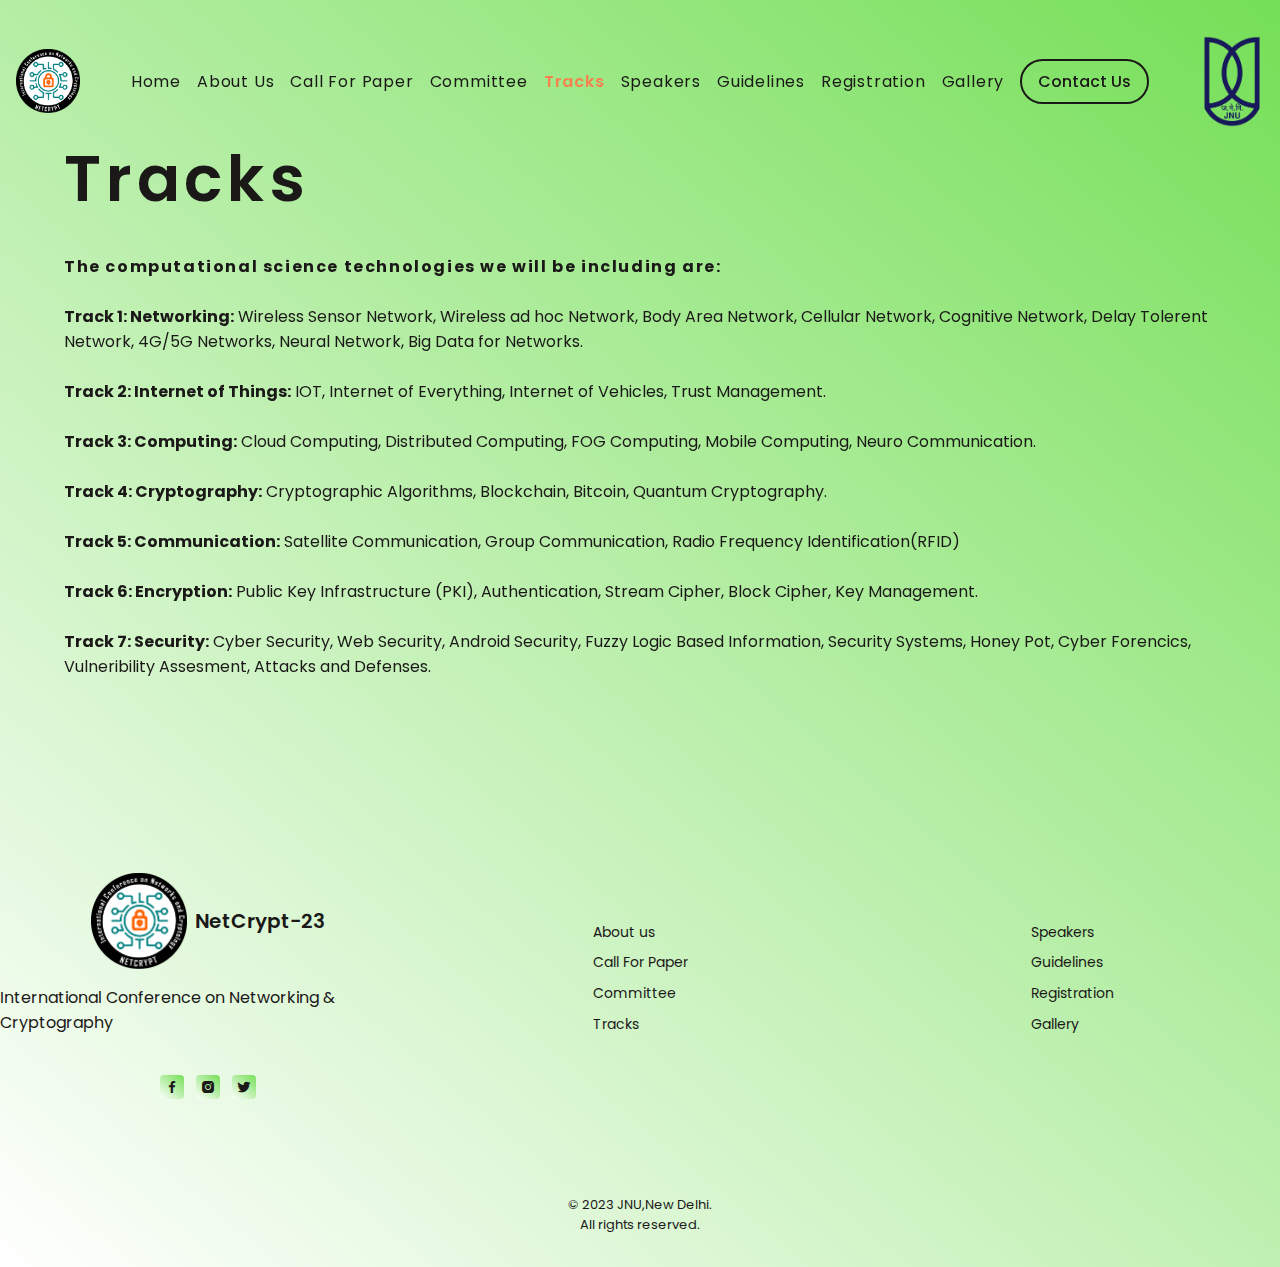
<file: tracks.html>
<!DOCTYPE html>
<html lang="en">

<head>
    <meta charset="UTF-8">
    <meta name="viewport" content="width=device-width, initial-scale=1.0">
    <meta name="description" content="The International Conference, expects to connect scholastic researchers, specialists and professionals from industry and academia to foster collaborations in different areas of Engineering, Technology and Innovation.">
    <meta name="keywords" content="NetCrypt,23,International,Conference,jnu">
    <meta name="author" content="Priyanshu Rawat | GEHU">

   <!--=============== FAVICON ===============-->
   <link rel="shortcut icon" href="assets\img\Logo_NetCrypt_64px.png" width=200 height=200 type="image/x-icon">

   <!--=============== BOXICONS ===============-->
   <link rel="stylesheet" href="https://cdn.jsdelivr.net/npm/boxicons@latest/css/boxicons.min.css">

   <!--=============== SWIPER CSS ===============-->
   <link rel="stylesheet" href="assets\css\swiper-bundle.min.css">

   <!--=============== CSS ===============-->
   <link rel="stylesheet" href="assets\css\styles.css">

   <title>NetCrypt-23</title>
</head>

<body>
          <!--==================== HEADER ====================-->
    <header class="header" id="header">
        <nav class="nav container">
            <a href="index.html" class="nav__logo">
                <img src="assets\img\Logo_Netcrypt_800px.png" alt="NetCrypt Logo" class="nav__logo-img">
            </a>


            <div class="nav__menu" id="nav-menu">
                <ul class="nav__list">
                    <li class="nav__item">
                        <a href="index.html" class="nav__link">Home</a>
                    </li>
                    <li class="nav__item">
                        <a href="about.html" class="nav__link">About Us</a>
                    </li>
                    <li class="nav__item">
                        <a href="call-for-paper.html" class="nav__link">Call For Paper</a>
                    </li>
                    <li class="nav__item">
                        <a href="committee.html" class="nav__link">Committee</a>
                    </li>
                    <li class="nav__item">
                        <a href="tracks.html" class="nav__link active">Tracks</a>
                    </li>
                    <li class="nav__item">
                        <a href="speakers.html" class="nav__link">Speakers</a>
                    </li>
                    <li class="nav__item">
                        <a href="guidelines.html" class="nav__link">Guidelines</a>
                    </li>
                    <li class="nav__item">
                        <a href="registration.html" class="nav__link">Registration</a>
                    </li>
                    <li class="nav__item">
                        <a href="gallery.html" class="nav__link">Gallery</a>
                    </li>

                    <a href="contact.html" class="button button--contact">Contact Us</a>
                </ul>

                <div class="nav__close" id="nav-close">
                    <i class="bx bx-x"></i>
                </div>

                <img src="assets\img\Nav-img.png" alt="Robot Image in About Section" class="nav__img">
            </div>

            <div class="nav__toggle" id="nav-toggle">
                <i class='bx bx-menu'></i>
            </div>

            
            <a href="https://www.gehu.ac.in/" target="_blank" class="nav__logo">
                <img src="assets\img\jnu_logo.png" alt="JNU Logo" class="nav__logo-img">
            </a>
        </nav>
    </header>

    <main class="main">
        <!--==================== TRACKS SECTION ====================-->
        <section class="registration container">
            <div class="about__content">
                <div class="registration__data">
                    <h1 class="subpage__title">Tracks</h1>
                </div>
                <p class="registration__info">
                    <b>The computational science technologies we will be including are:</b><br>
                </p>
                <br>
                <p>
                    <b>Track 1: Networking:</b> Wireless Sensor Network, Wireless ad hoc Network, Body Area Network, 
                    Cellular Network, Cognitive Network, Delay Tolerent Network, 4G/5G Networks, Neural Network, Big Data for Networks.<br><br>
                    
                    <b>Track 2: Internet of Things:</b> IOT, Internet of Everything, Internet of Vehicles, Trust Management.<br><br>
                    
                    <b>Track 3: Computing:</b> Cloud Computing, Distributed Computing, FOG Computing, Mobile Computing, Neuro Communication.<br><br>
                    
                    <b>Track 4: Cryptography:</b> Cryptographic Algorithms, Blockchain, Bitcoin, Quantum Cryptography.<br><br>
                    
                    <b>Track 5: Communication:</b> Satellite Communication, Group Communication, Radio Frequency Identification(RFID)<br><br>
                    
                    <b>Track 6: Encryption:</b> Public Key Infrastructure (PKI), Authentication, Stream Cipher, Block Cipher, Key Management.<br><br>
                    
                    <b>Track 7: Security:</b> Cyber Security, Web Security, Android Security, Fuzzy Logic Based Information, Security Systems, 
                    Honey Pot, Cyber Forencics, Vulneribility Assesment, Attacks and Defenses.<br><br>
                    <br>
                </p>
            </div>
        </section>

    </main>

    <!--==================== FOOTER ====================-->
    <footer class="footer section">
        <div class="footer__container container grid">
            <div class="footer__container">
                <a href="index.html" class="footer__logo">
                    <img src="assets\img\nc_logo.png" alt="NetCrypt Logo" class="footer__logo-img">
                    NetCrypt-23
                </a>

                <p class="footer__description">International Conference on Networking & Cryptography</p>

                <div class="footer__social">
                    <a href="https://www.facebook.com/officialjnu/" target="_blank" class="footer__social-link">
                        <i class="bx bxl-facebook"></i>
                    </a>
                    <a href="https://www.jnu.ac.in/main/" target="_blank"
                        class="footer__social-link">
                        <i class="bx bxl-instagram-alt"></i>
                    </a>
                    <a href="https://twitter.com/" target="_blank" class="footer__social-link">
                        <i class="bx bxl-twitter"></i>
                    </a>
                </div>
            </div>

            <div class="footer__content">
                <h3 class="footer__title"><br></h3>

                <ul class="footer__links">
                    <li>
                        <a href="about.html" class="footer__link">About us</a>
                    </li>
                    <li>
                        <a href="call-for-paper.html" class="footer__link">Call For Paper</a>
                    </li>
                    <li>
                        <a href="committee.html" class="footer__link">Committee</a>
                    </li>
                    <li>
                        <a href="tracks.html" class="footer__link">Tracks</a>
                    </li>
                </ul>
            </div>

            <div class="footer__content">
                <h3 class="footer__title"><br></h3>

                <ul class="footer__links">
                    <li>
                        <a href="speakers.html" class="footer__link">Speakers</a>
                    </li>
                    <li>
                        <a href="guidelines.html" class="footer__link">Guidelines</a>
                    </li>
                    <li>
                        <a href="registration.html" class="footer__link">Registration</a>
                    </li>
                    <li>
                        <a href="gallery.html" class="footer__link">Gallery</a>
                    </li>
                </ul>
            </div>
        </div>

        <span class="footer__copy">&#169; 2023 JNU,New Delhi.<br>All rights reserved.</span>


    </footer>

    <!--=============== SCROLL UP ===============-->


    <!--=============== SCROLL REVEAL ===============-->
    <script src="assets\js\scrollreveal.min.js"></script>

    <!--=============== SWIPER JS ===============-->
    <!-- <script src="assets\js\swiper-bundle.min.js"></script> -->

    <!--=============== MAIN JS ===============-->
    <script src="assets\js\main.js"></script>
</body>

</html>
</file>
